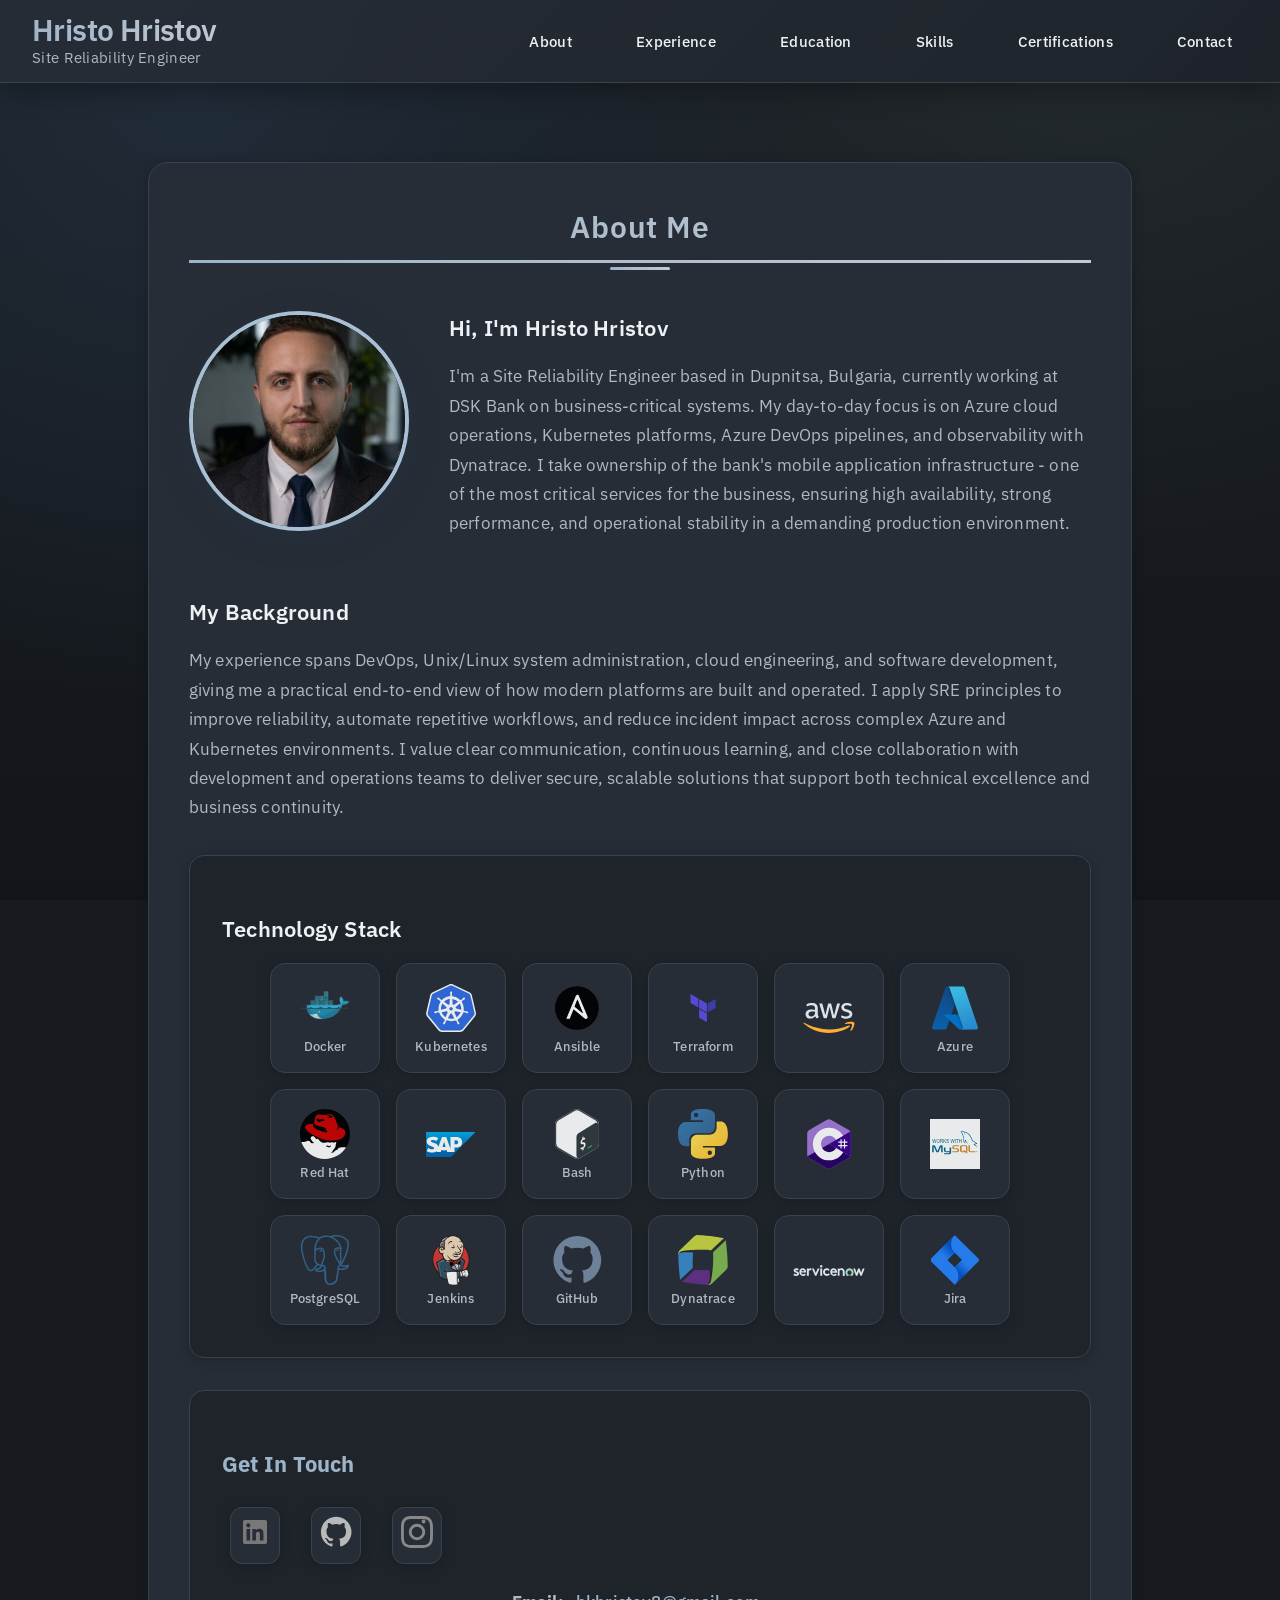
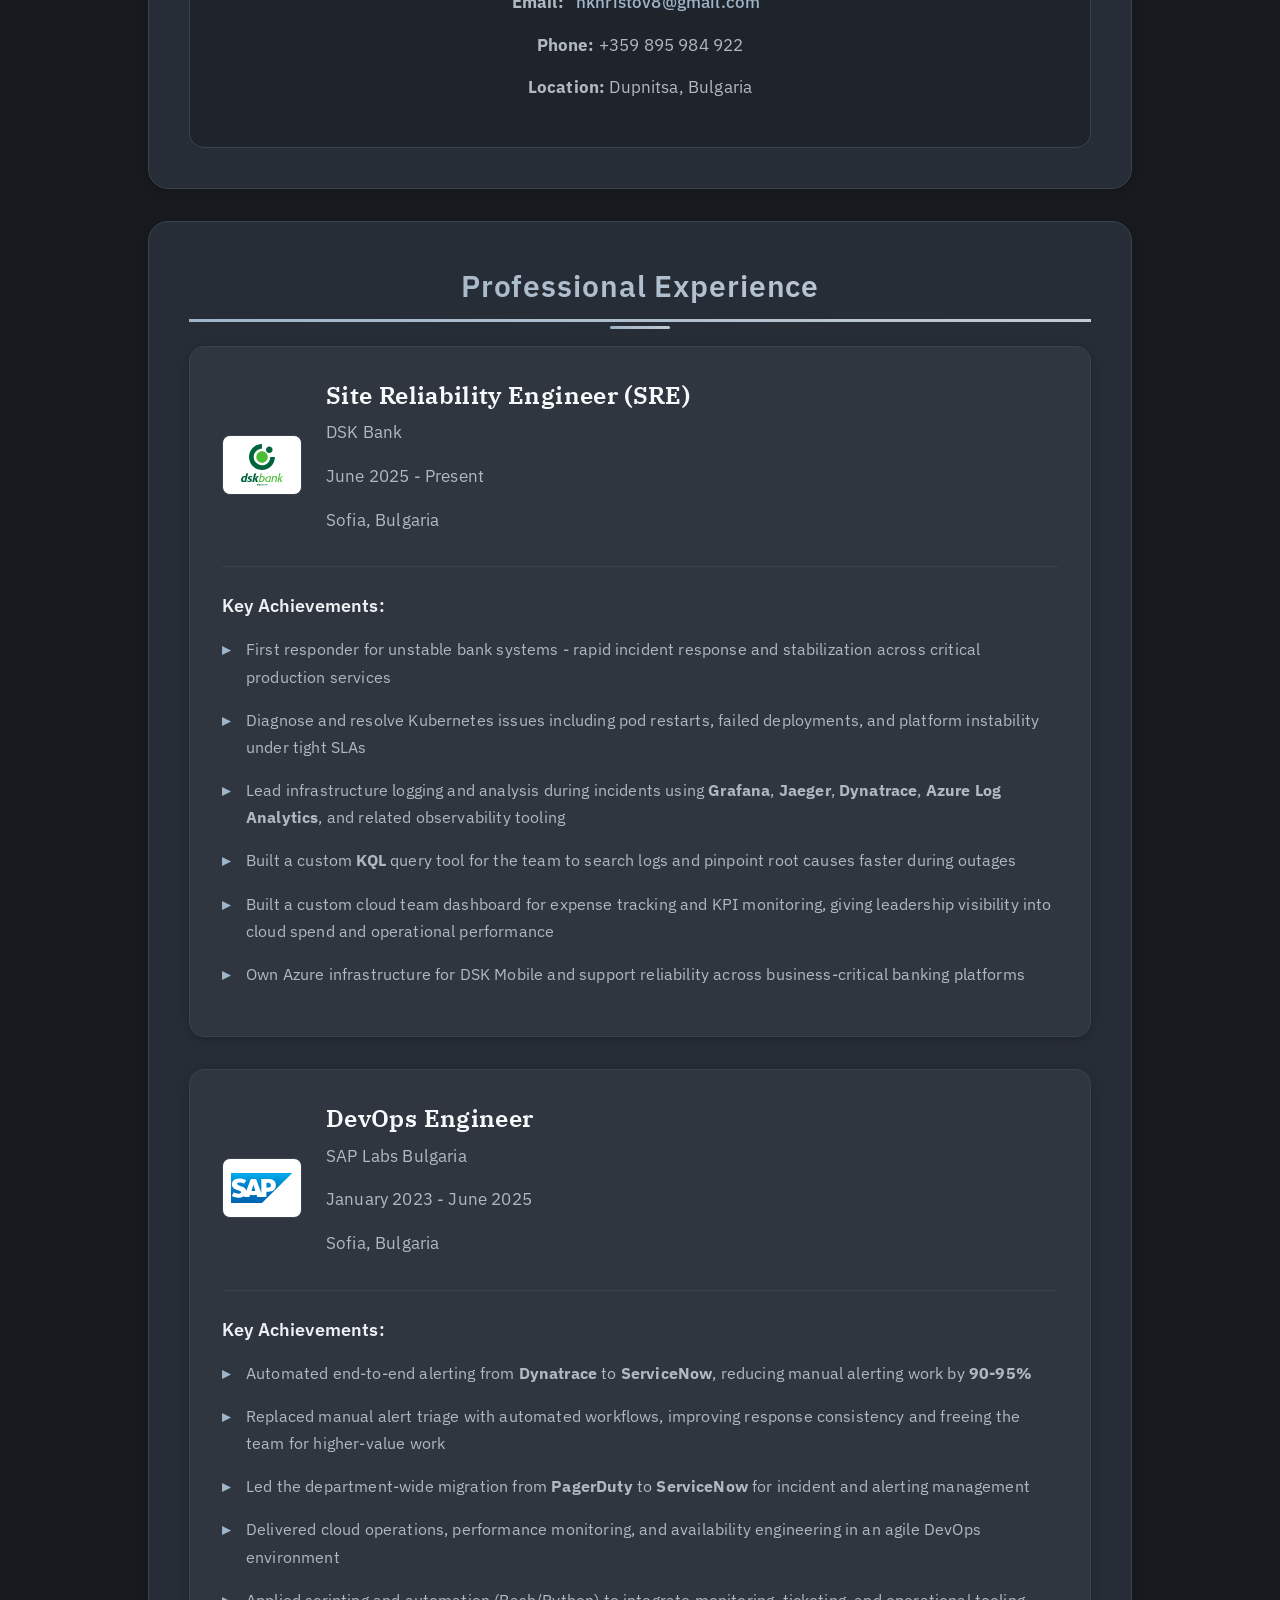
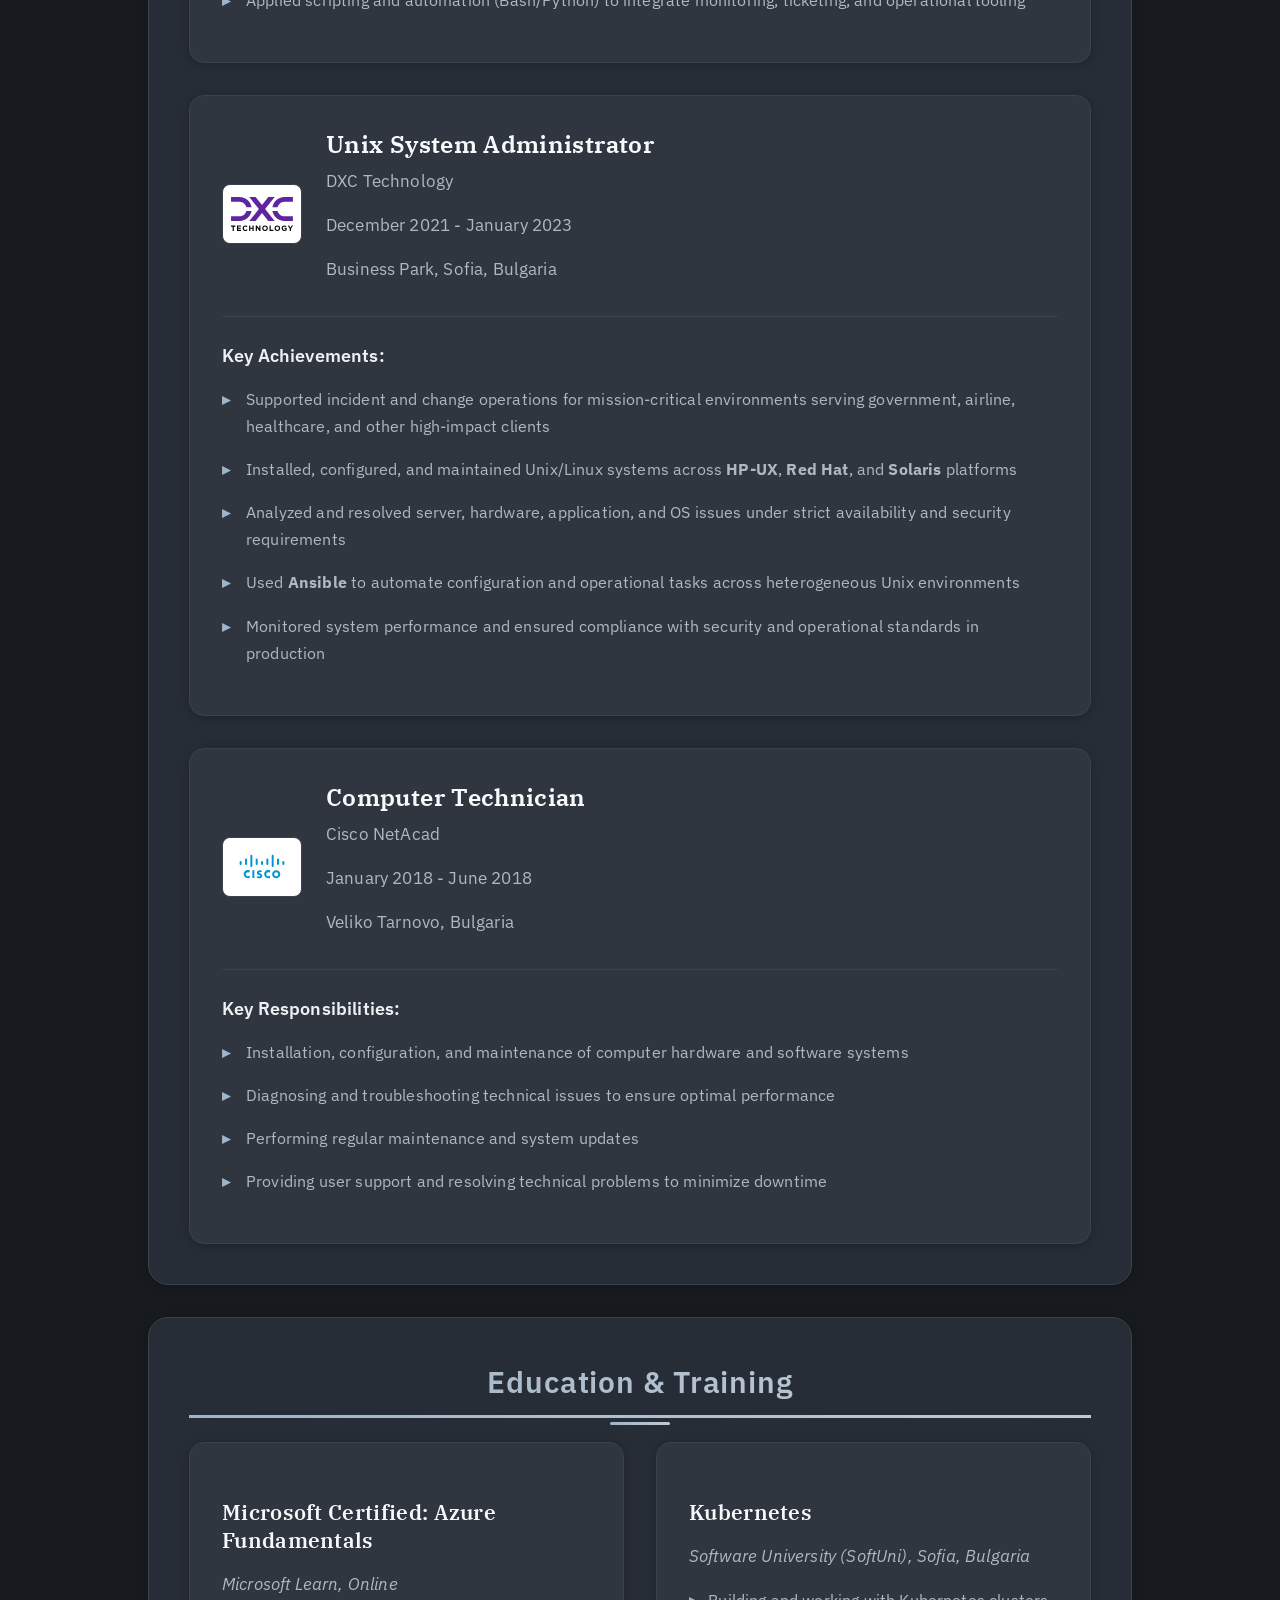
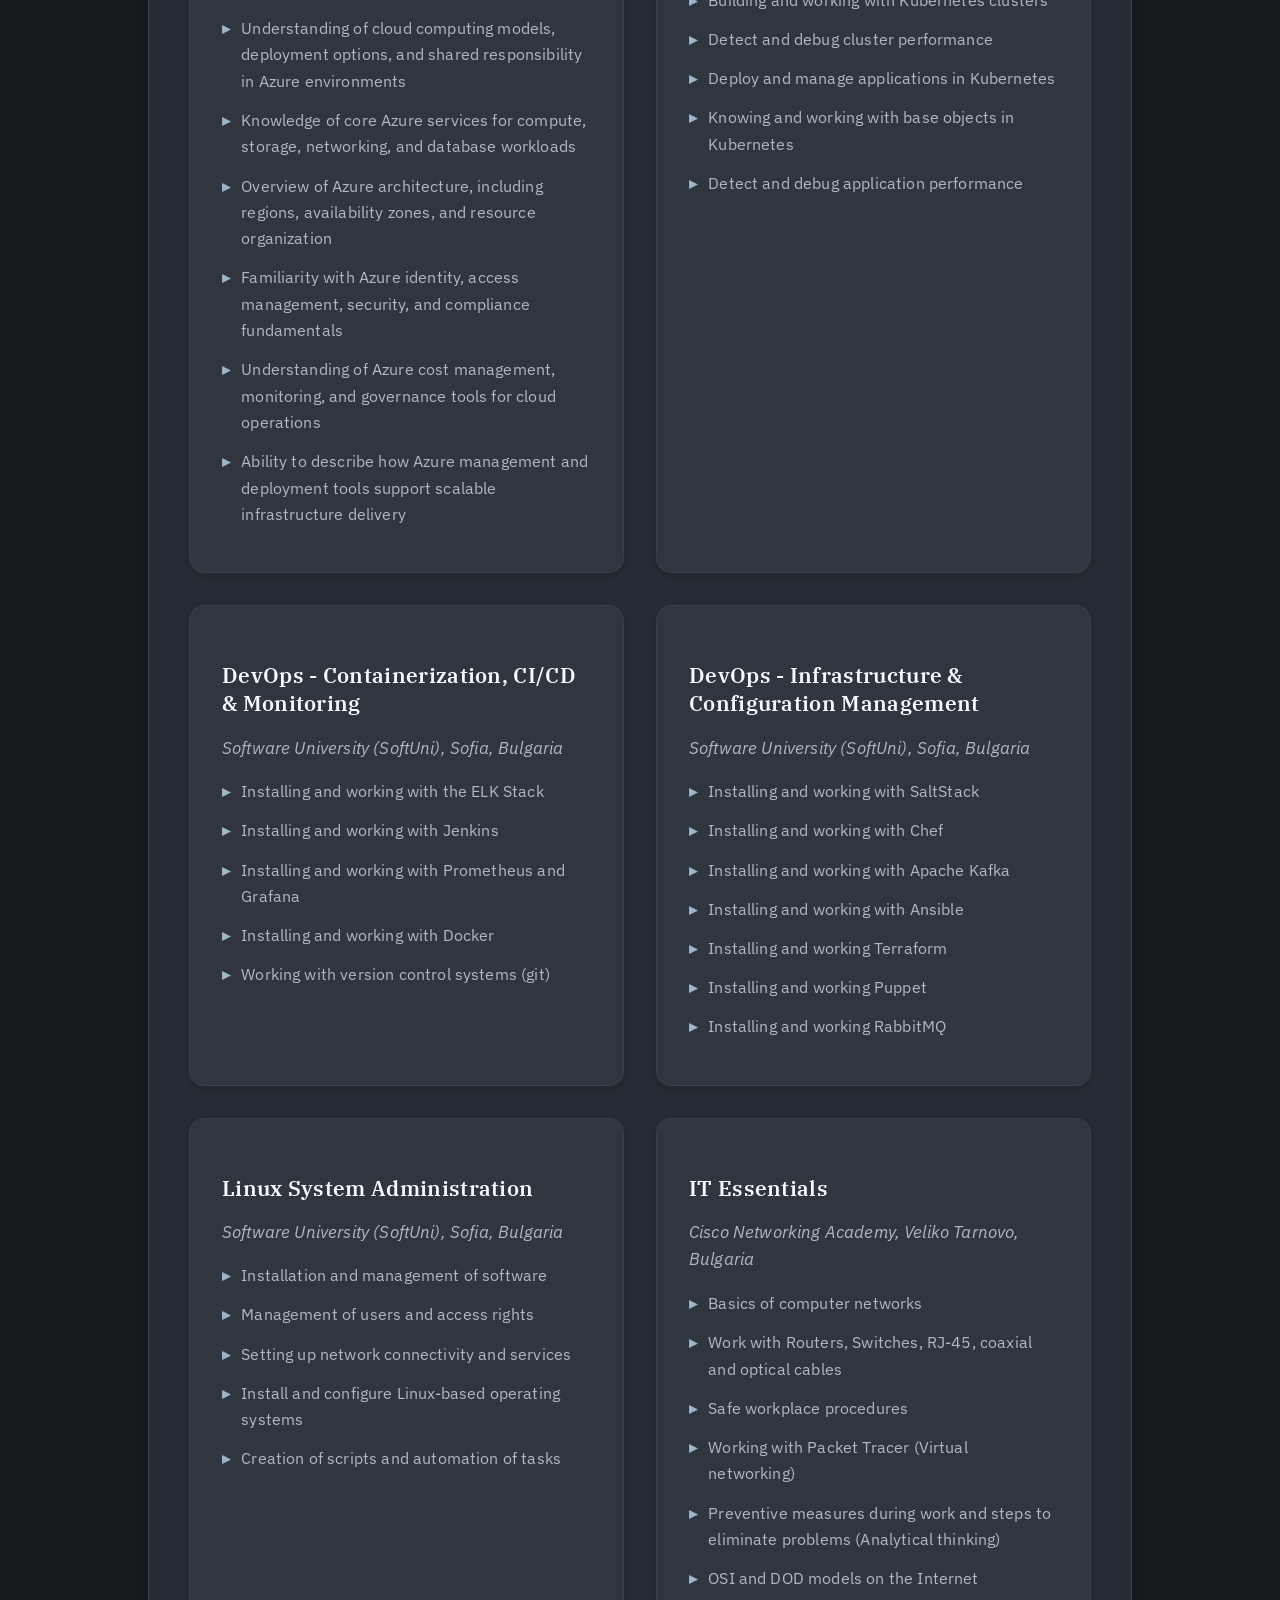
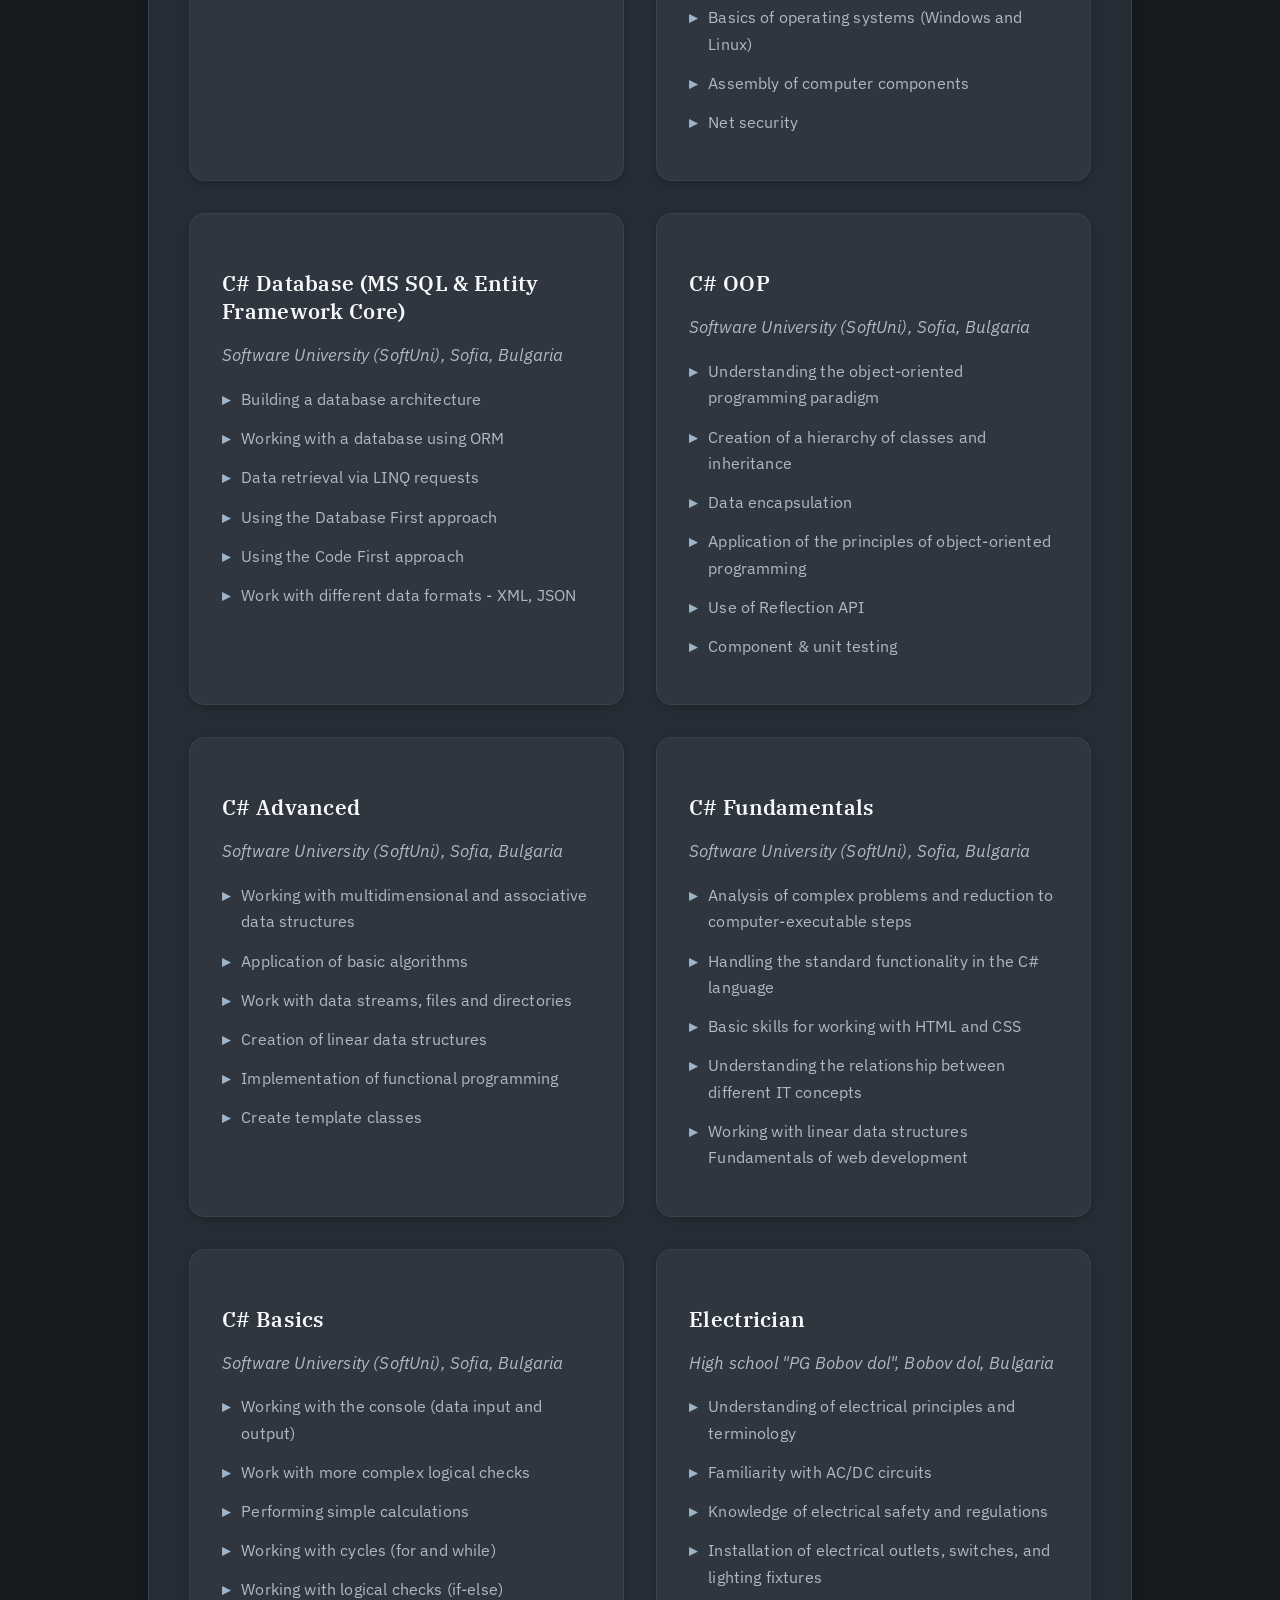
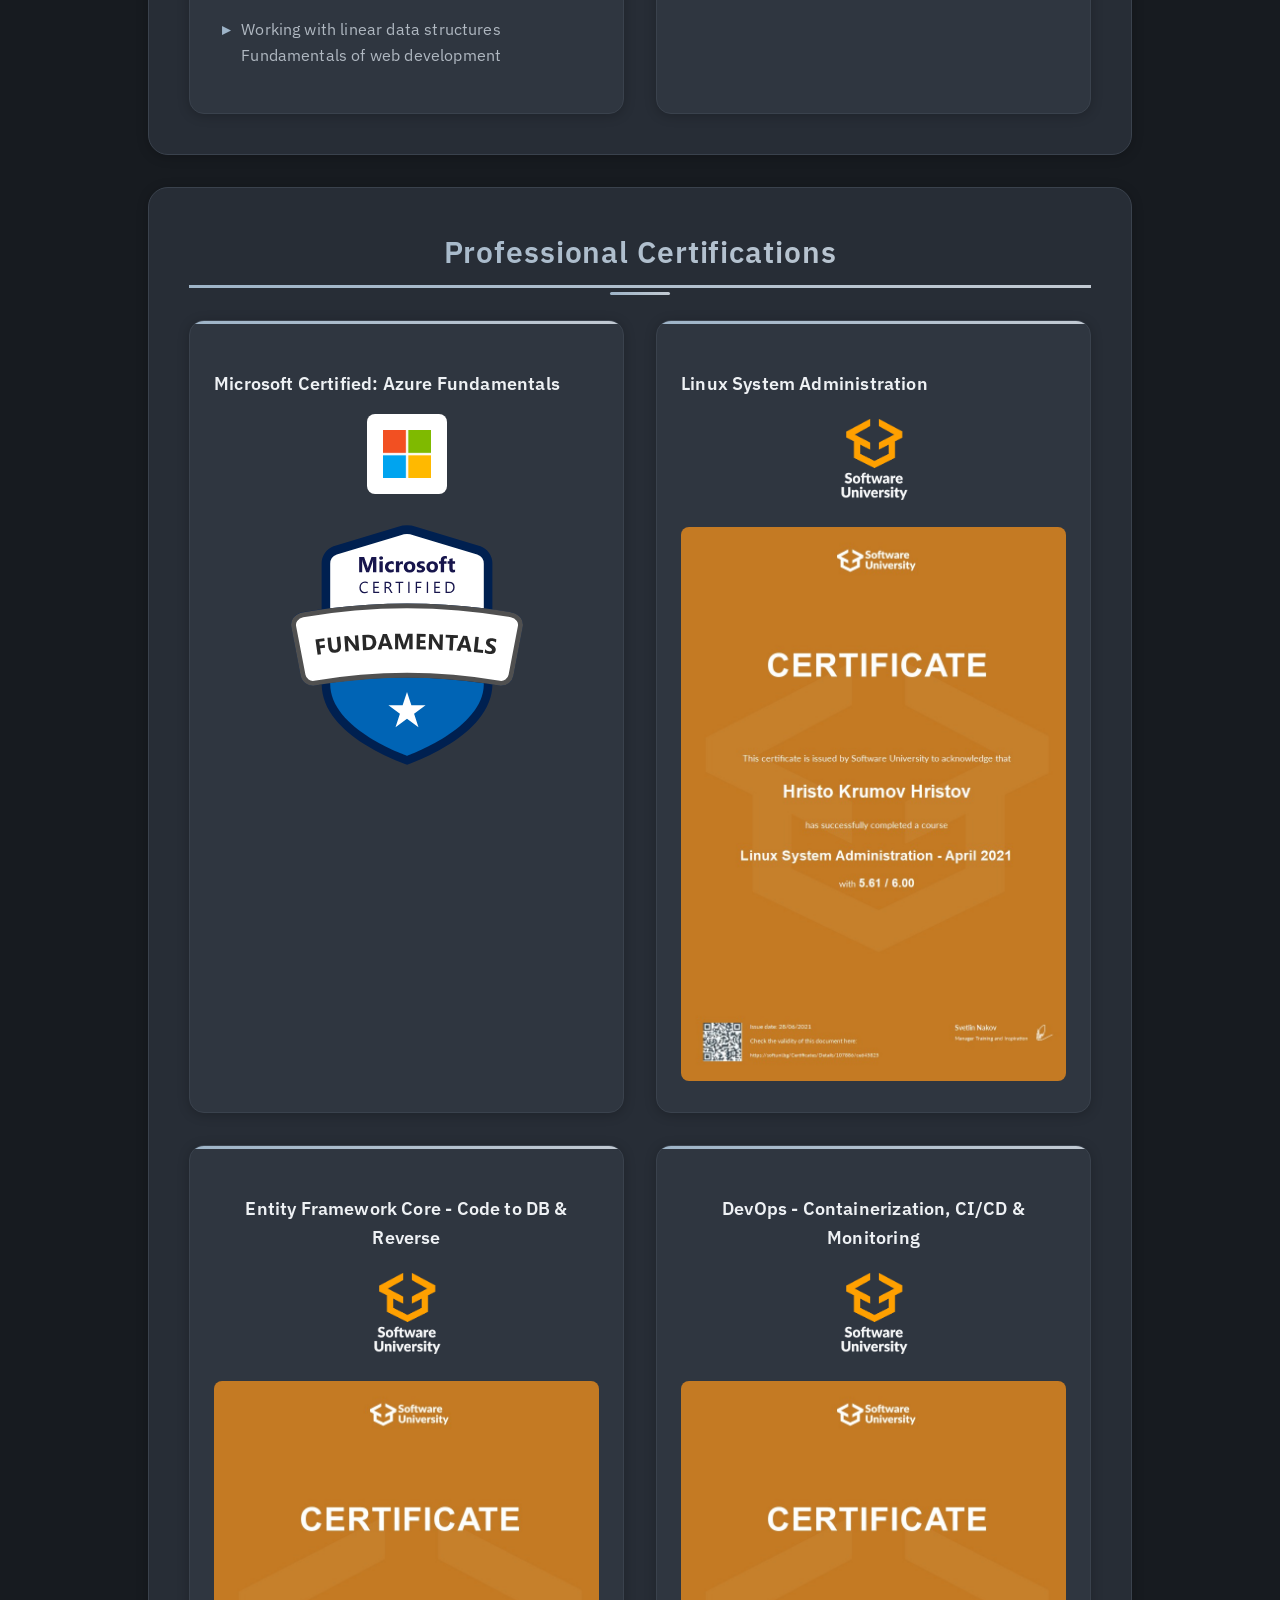
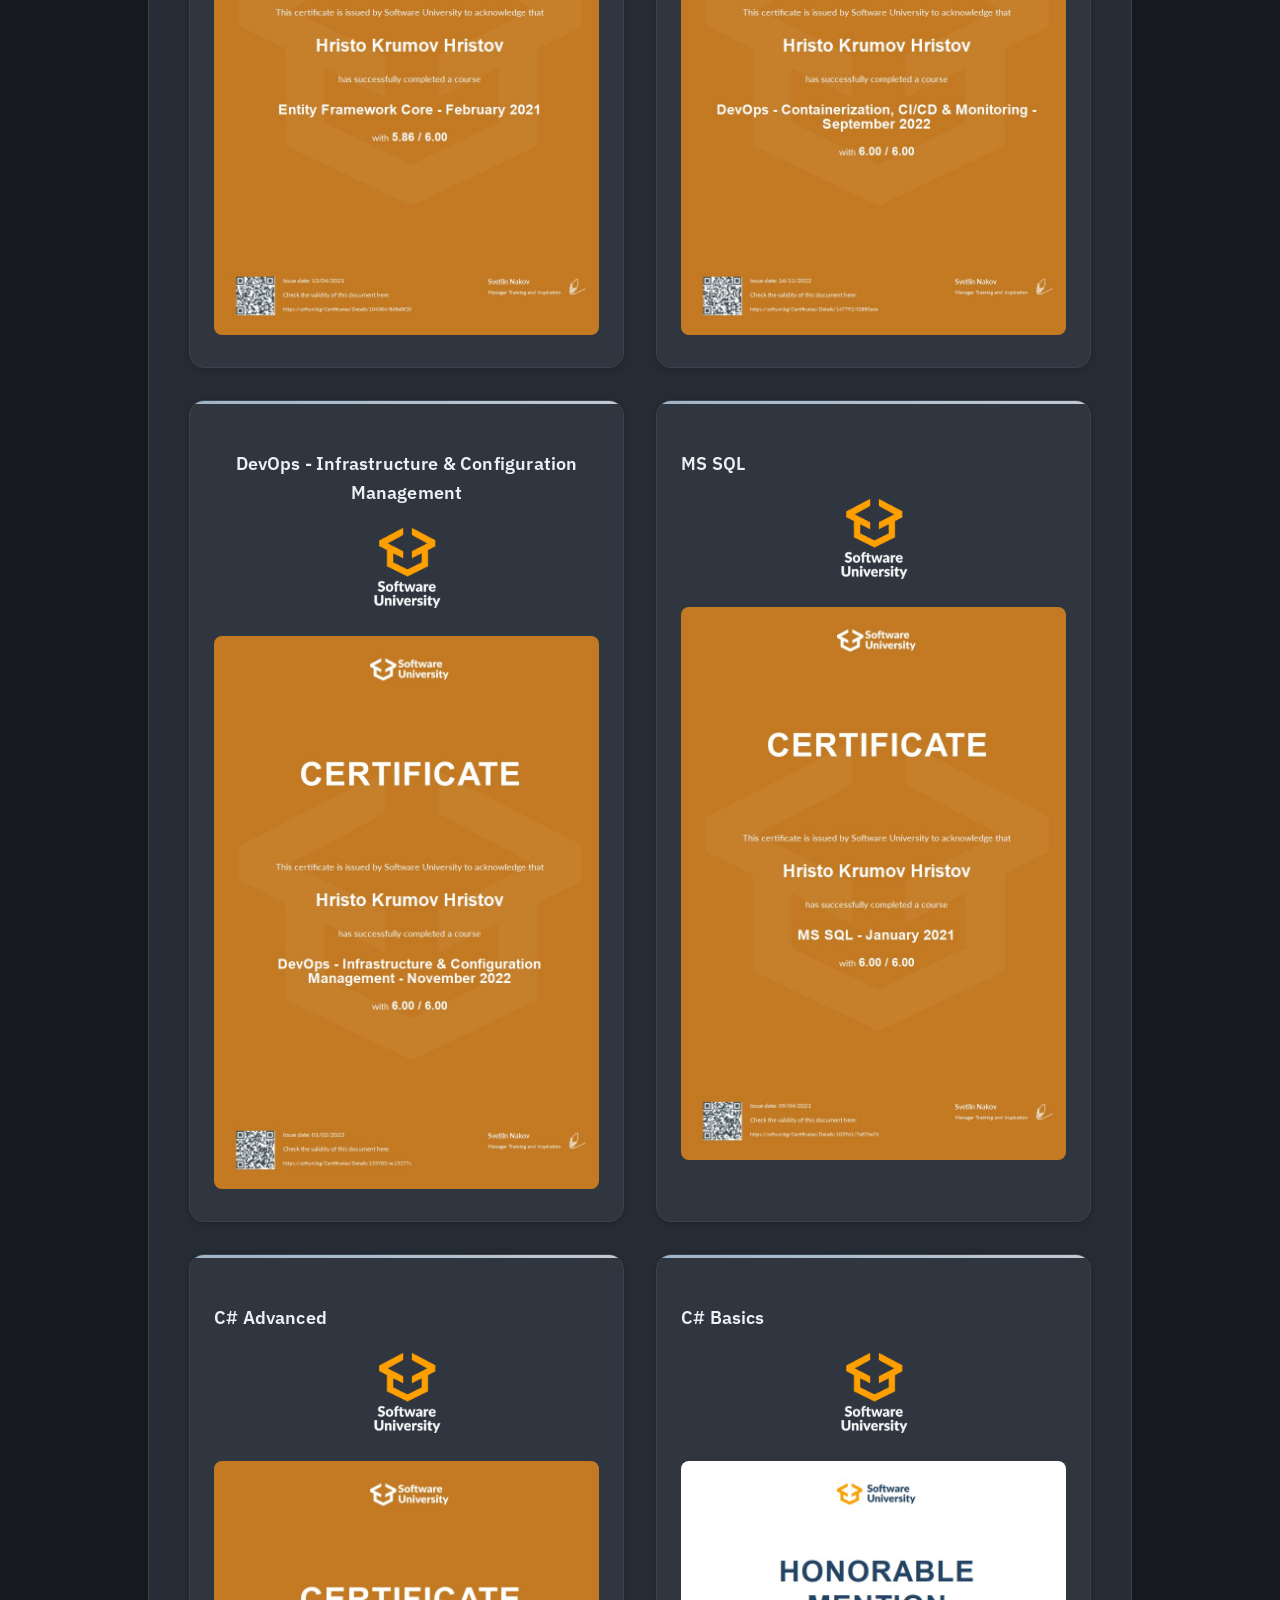
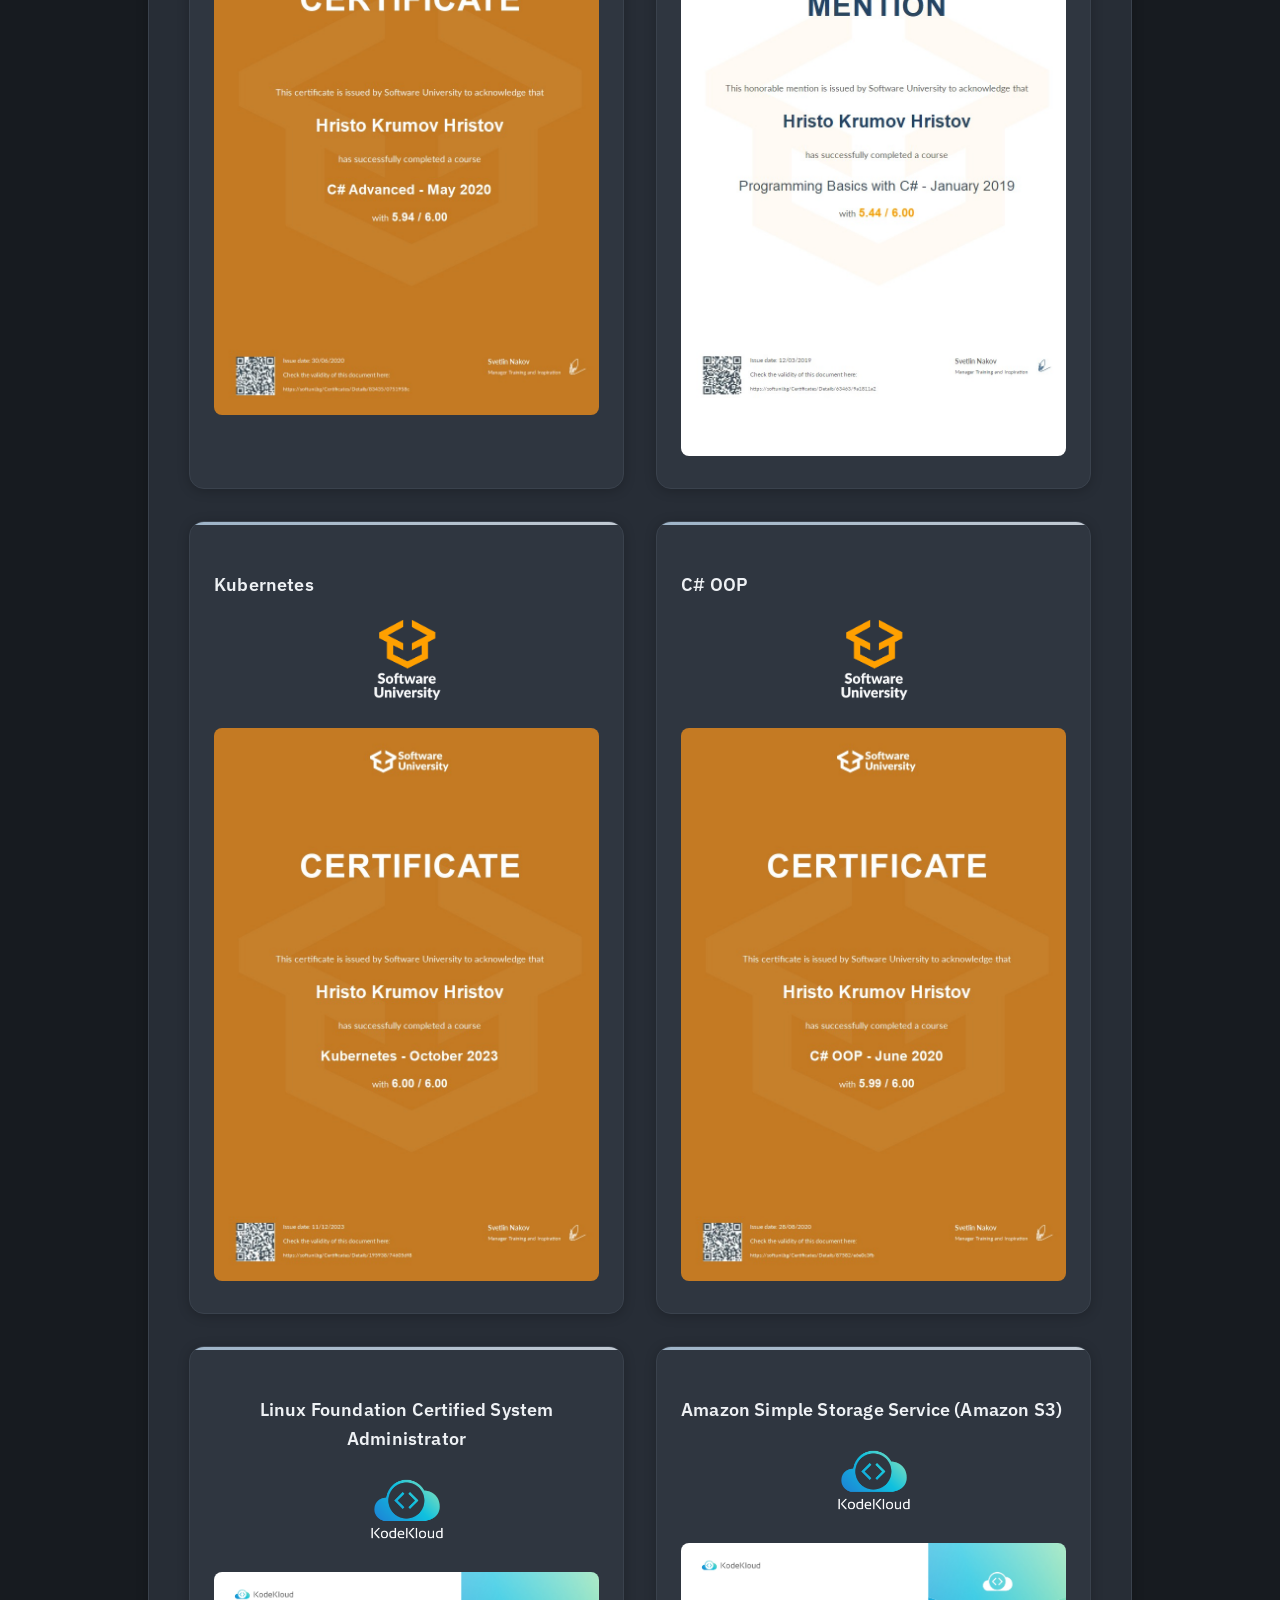
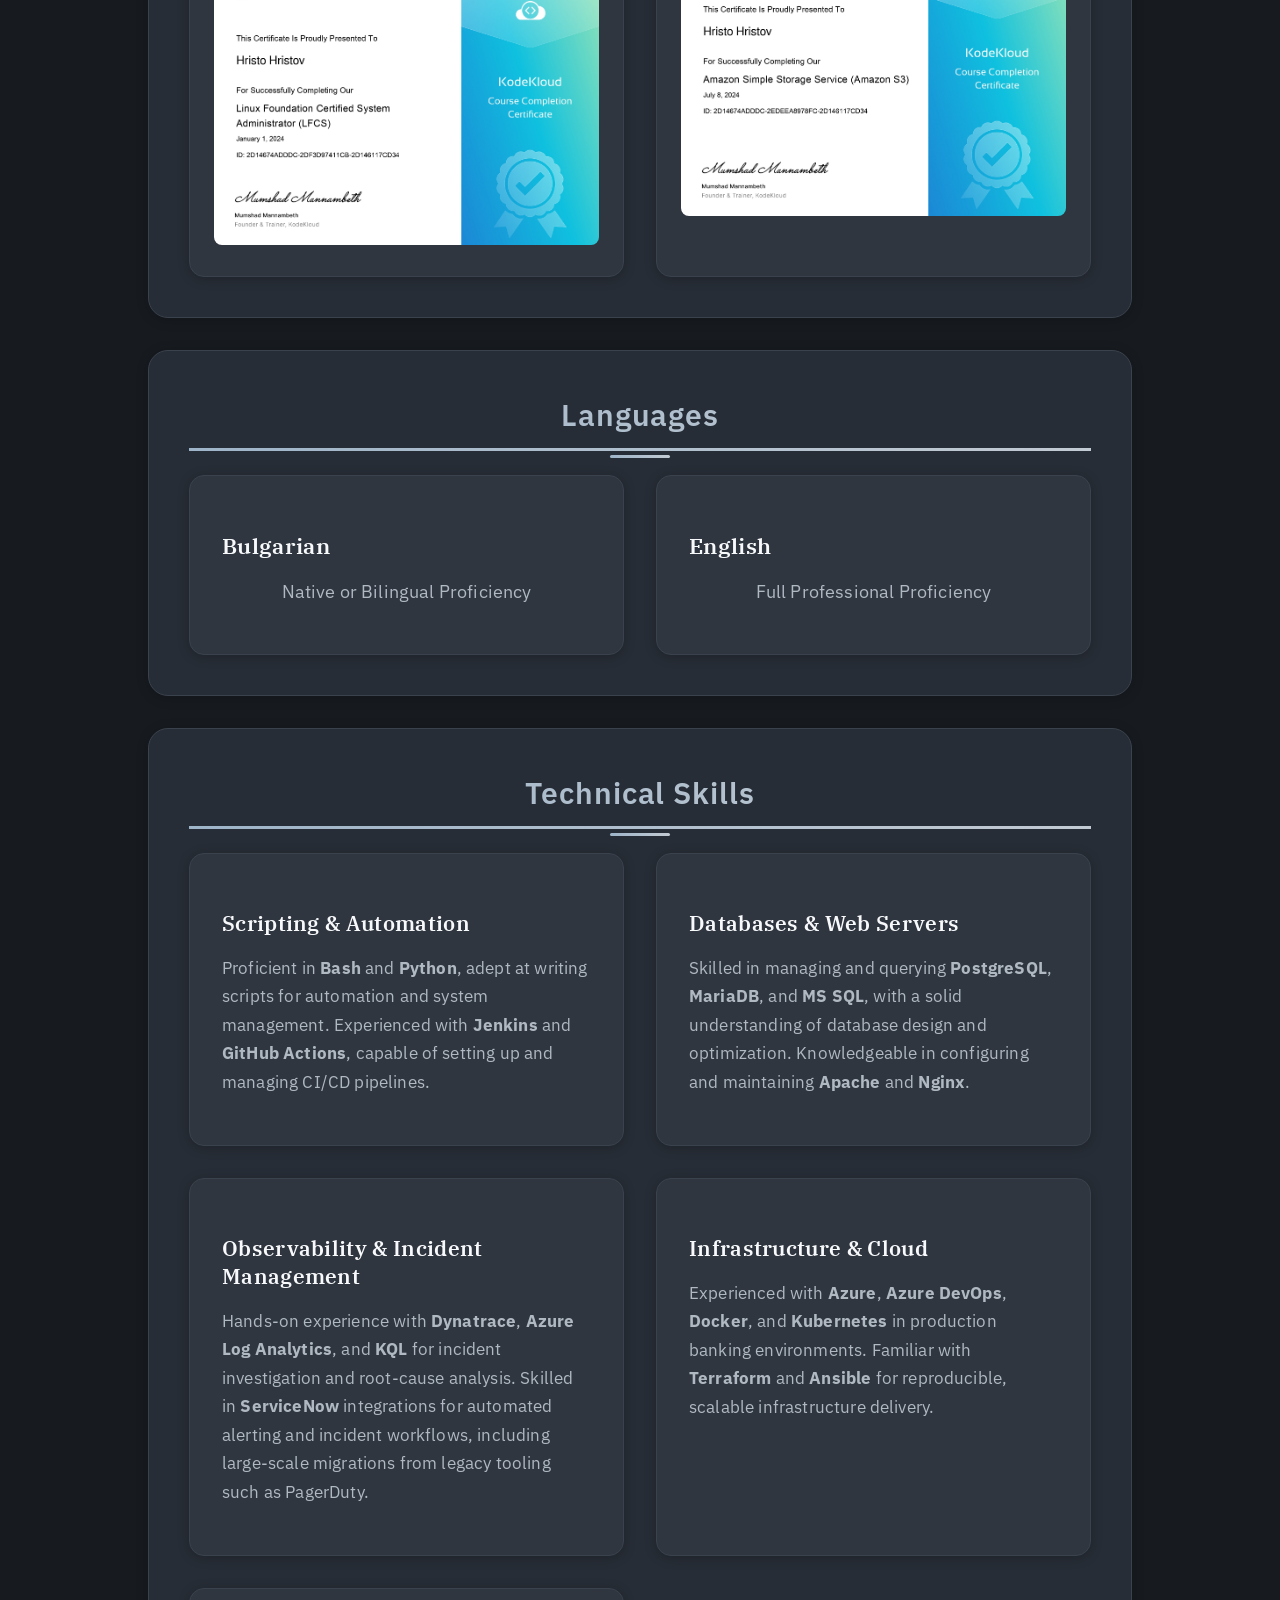
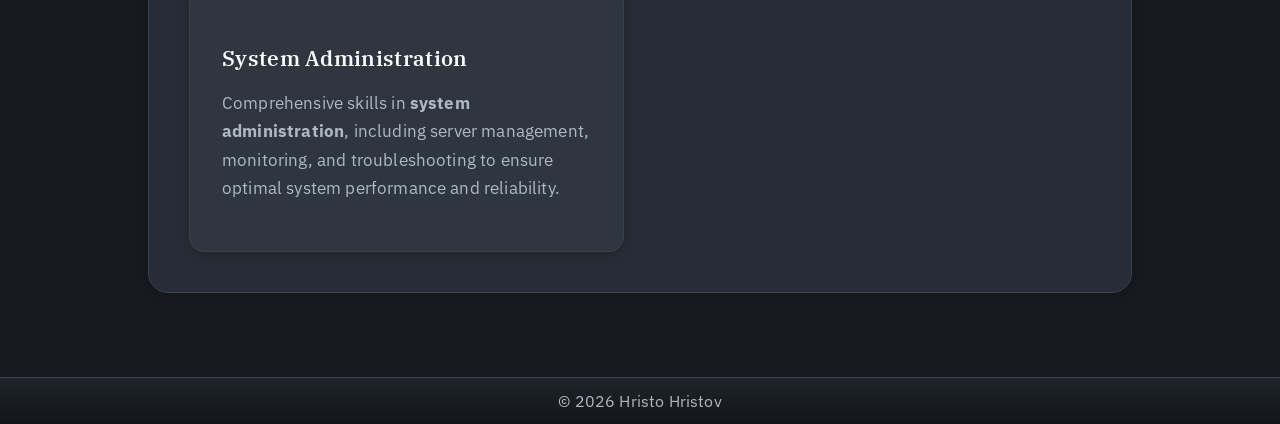
<file: index.html>
<!DOCTYPE html>
<html lang="en">

<head>
    <meta charset="UTF-8">
    <meta name="viewport" content="width=device-width, initial-scale=1.0, viewport-fit=cover">
    <meta name="description" content="Hristo Hristov - SRE, DevOps, and Unix Engineer. Experienced in cloud operations, automation, and system administration.">
    <meta name="keywords" content="DevOps, Unix Engineer, Cloud Operations, Automation, Kubernetes, Docker, Ansible, Terraform">
    <meta name="author" content="Hristo Hristov">
    
    <title>Hristo Hristov - Site Reliability Engineer</title>
    
    <!-- Preload critical resources -->
    <link rel="preconnect" href="https://fonts.googleapis.com">
    <link rel="preconnect" href="https://fonts.gstatic.com" crossorigin>
    <link rel="preload" href="styles.css" as="style">
    <link rel="preload" href="script.js" as="script">
    
    <!-- Stylesheets -->
    <link href="https://fonts.googleapis.com/css2?family=IBM+Plex+Sans:wght@400;500;600;700&family=IBM+Plex+Serif:wght@500;600&display=swap" rel="stylesheet">
    <link rel="stylesheet" href="styles.css">
    
    <!-- Favicon -->
    <link rel="icon" type="image/x-icon" href="contacts/personal_picture.jpg">
</head>

<body>
    <!-- Loading indicator -->
    <div id="loading" class="loading-overlay">
        <div class="loading-spinner"></div>
        <p>Loading Portfolio...</p>
    </div>

    <!-- Header Section -->
    <header>
        <div class="header-content">
            <!-- Profile Section -->
            <div class="profile-container">
                <div class="profile-text">
                    <h1>Hristo Hristov</h1>
                    <p>Site Reliability Engineer</p>
                </div>
                <button type="button" class="mobile-menu-toggle" id="mobile-menu-toggle" aria-label="Open navigation menu" aria-expanded="false" aria-controls="header-nav">
                    <span class="menu-bar"></span>
                    <span class="menu-bar"></span>
                    <span class="menu-bar"></span>
                </button>
            </div>
            
            <!-- Navigation Menu -->
            <nav class="header-nav" id="header-nav">
                <ul class="nav-menu">
                    <li><a href="#about" class="nav-link">About</a></li>
                    <li><a href="#experience" class="nav-link">Experience</a></li>
                    <li><a href="#education" class="nav-link">Education</a></li>
                    <li><a href="#skills" class="nav-link">Skills</a></li>
                    <li><a href="#certifications" class="nav-link">Certifications</a></li>
                    <li><a href="#contact" class="nav-link">Contact</a></li>
                </ul>
            </nav>
            
        </div>
    </header>

    <!-- Main Content -->
    <main class="container">
        <!-- About Me Section -->
        <section class="section" id="about">
            <h2>About Me</h2>
            <div class="about-intro">
                <div class="about-profile">
                    <div class="profile-photo">
                        <img src="contacts/personal_picture.jpg" alt="Hristo Hristov - Site Reliability Engineer" loading="eager">
                    </div>
                </div>
                <div class="about-intro-text">
                    <h3>Hi, I'm Hristo Hristov</h3>
                    <p>I'm a Site Reliability Engineer based in Dupnitsa, Bulgaria, currently working at DSK Bank on business-critical systems. My day-to-day focus is on Azure cloud operations, Kubernetes platforms, Azure DevOps pipelines, and observability with Dynatrace. I take ownership of the bank's mobile application infrastructure - one of the most critical services for the business, ensuring high availability, strong performance, and operational stability in a demanding production environment.</p>
                </div>
            </div>
            <div class="about-content">
                <h3>My Background</h3>
                <p>My experience spans DevOps, Unix/Linux system administration, cloud engineering, and software development, giving me a practical end-to-end view of how modern platforms are built and operated. I apply SRE principles to improve reliability, automate repetitive workflows, and reduce incident impact across complex Azure and Kubernetes environments. I value clear communication, continuous learning, and close collaboration with development and operations teams to deliver secure, scalable solutions that support both technical excellence and business continuity.</p>
                
                <!-- Technology Stack Logos -->
                <div class="tech-logos-container">
                    <h3>Technology Stack</h3>
                    <div class="tech-logos-grid" aria-label="Technology Stack">
                        <div class="tech-logo-item">
                            <img src="technologies/docker.svg" alt="Docker" class="tech-logo">
                            <span class="tech-label">Docker</span>
                        </div>
                        <div class="tech-logo-item">
                            <img src="technologies/kubernetes.svg" alt="Kubernetes" class="tech-logo">
                            <span class="tech-label">Kubernetes</span>
                        </div>
                        <div class="tech-logo-item">
                            <img src="technologies/ansible.svg" alt="Ansible" class="tech-logo">
                            <span class="tech-label">Ansible</span>
                        </div>
                        <div class="tech-logo-item">
                            <img src="technologies/terraform.svg" alt="Terraform" class="tech-logo">
                            <span class="tech-label">Terraform</span>
                        </div>
                        <div class="tech-logo-item">
                            <img src="technologies/aws.svg" alt="AWS" class="tech-logo tech-logo-wordmark">
                        </div>
                        <div class="tech-logo-item">
                            <img src="technologies/azure.svg" alt="Azure" class="tech-logo">
                            <span class="tech-label">Azure</span>
                        </div>
                        <div class="tech-logo-item">
                            <img src="technologies/red-hat.svg" alt="Red Hat" class="tech-logo">
                            <span class="tech-label">Red Hat</span>
                        </div>
                        <div class="tech-logo-item">
                            <img src="technologies/sap.svg" alt="SAP" class="tech-logo">
                        </div>
                        <div class="tech-logo-item">
                            <img src="technologies/bash.svg" alt="Bash" class="tech-logo">
                            <span class="tech-label">Bash</span>
                        </div>
                        <div class="tech-logo-item">
                            <img src="technologies/python.svg" alt="Python" class="tech-logo">
                            <span class="tech-label">Python</span>
                        </div>
                        <div class="tech-logo-item">
                            <img src="technologies/csharp.svg" alt="C#" class="tech-logo">
                        </div>
                        <div class="tech-logo-item">
                            <img src="technologies/mysql.svg" alt="MySQL" class="tech-logo">
                        </div>
                        <div class="tech-logo-item">
                            <img src="technologies/postgresql.svg" alt="PostgreSQL" class="tech-logo">
                            <span class="tech-label">PostgreSQL</span>
                        </div>
                        <div class="tech-logo-item">
                            <img src="technologies/jenkins.svg" alt="Jenkins" class="tech-logo">
                            <span class="tech-label">Jenkins</span>
                        </div>
                        <div class="tech-logo-item">
                            <img src="contacts/github.svg" alt="GitHub" class="tech-logo">
                            <span class="tech-label">GitHub</span>
                        </div>
                        <div class="tech-logo-item">
                            <img src="technologies/dynatrace.svg" alt="Dynatrace" class="tech-logo">
                            <span class="tech-label">Dynatrace</span>
                        </div>
                        <div class="tech-logo-item">
                            <img src="technologies/servicenow.svg" alt="ServiceNow" class="tech-logo tech-logo-wordmark">
                        </div>
                        <div class="tech-logo-item">
                            <img src="technologies/jira.svg" alt="Jira" class="tech-logo">
                            <span class="tech-label">Jira</span>
                        </div>
                    </div>
                </div>
                
                <!-- Contact Information -->
                <div class="contact-info" id="contact">
                    <h3><strong>Get In Touch</strong></h3>
                    <div class="social-links">
                        <a href="https://www.linkedin.com/in/nysgoth/" target="_blank" rel="noopener noreferrer" aria-label="LinkedIn Profile">
                            <img src="contacts/linkedin.svg" alt="LinkedIn" class="header-logo">
                        </a>
                        <a href="https://github.com/jbravoturtle" target="_blank" rel="noopener noreferrer" aria-label="GitHub Profile">
                            <img src="contacts/github.svg" alt="GitHub" class="header-logo">
                        </a>
                        <a href="https://www.instagram.com/nysgoth/" target="_blank" rel="noopener noreferrer" aria-label="Instagram Profile">
                            <img src="contacts/instagram.svg" alt="Instagram" class="header-logo">
                        </a>
                    </div>
                    
                    <div class="contact-details">
                        <p><strong>Email: </strong><a href="mailto:hkhristov8@gmail.com">hkhristov8@gmail.com</a></p>
                        <p><strong>Phone: </strong>+359 895 984 922</p>
                        <p><strong>Location: </strong>Dupnitsa, Bulgaria</p>
                    </div>
                </div>
            </div>
        </section>

        <!-- Experience Section -->
        <section class="section" id="experience">
            <h2>Professional Experience</h2>
            <div class="experience-timeline">
                <div class="experience-item">
                    <div class="experience-header">
                        <img src="companies/dsk-logo.svg" alt="DSK Bank Logo" class="company-logo">
                        <div class="experience-title">
                            <h3>Site Reliability Engineer (SRE)</h3>
                            <p class="company-name">DSK Bank</p>
                            <p class="duration">June 2025 - Present</p>
                            <p class="location">Sofia, Bulgaria</p>
                        </div>
                    </div>
                    <div class="responsibilities">
                        <h4>Key Achievements:</h4>
                        <ul>
                            <li>First responder for unstable bank systems - rapid incident response and stabilization across critical production services</li>
                            <li>Diagnose and resolve Kubernetes issues including pod restarts, failed deployments, and platform instability under tight SLAs</li>
                            <li>Lead infrastructure logging and analysis during incidents using <strong>Grafana</strong>, <strong>Jaeger</strong>, <strong>Dynatrace</strong>, <strong>Azure Log Analytics</strong>, and related observability tooling</li>
                            <li>Built a custom <strong>KQL</strong> query tool for the team to search logs and pinpoint root causes faster during outages</li>
                            <li>Built a custom cloud team dashboard for expense tracking and KPI monitoring, giving leadership visibility into cloud spend and operational performance</li>
                            <li>Own Azure infrastructure for DSK Mobile and support reliability across business-critical banking platforms</li>
                        </ul>
                    </div>
                </div>

                <div class="experience-item">
                    <div class="experience-header">
                        <img src="companies/sap.svg" alt="SAP Logo" class="company-logo">
                        <div class="experience-title">
                            <h3>DevOps Engineer</h3>
                            <p class="company-name">SAP Labs Bulgaria</p>
                            <p class="duration">January 2023 - June 2025</p>
                            <p class="location">Sofia, Bulgaria</p>
                        </div>
                    </div>
                    <div class="responsibilities">
                        <h4>Key Achievements:</h4>
                        <ul>
                            <li>Automated end-to-end alerting from <strong>Dynatrace</strong> to <strong>ServiceNow</strong>, reducing manual alerting work by <strong>90-95%</strong></li>
                            <li>Replaced manual alert triage with automated workflows, improving response consistency and freeing the team for higher-value work</li>
                            <li>Led the department-wide migration from <strong>PagerDuty</strong> to <strong>ServiceNow</strong> for incident and alerting management</li>
                            <li>Delivered cloud operations, performance monitoring, and availability engineering in an agile DevOps environment</li>
                            <li>Applied scripting and automation (Bash/Python) to integrate monitoring, ticketing, and operational tooling</li>
                        </ul>
                    </div>
                </div>

                <div class="experience-item">
                    <div class="experience-header">
                        <img src="companies/dxc-logo.svg" alt="DXC Technology Logo" class="company-logo">
                        <div class="experience-title">
                            <h3>Unix System Administrator</h3>
                            <p class="company-name">DXC Technology</p>
                            <p class="duration">December 2021 - January 2023</p>
                            <p class="location">Business Park, Sofia, Bulgaria</p>
                        </div>
                    </div>
                    <div class="responsibilities">
                        <h4>Key Achievements:</h4>
                        <ul>
                            <li>Supported incident and change operations for mission-critical environments serving government, airline, healthcare, and other high-impact clients</li>
                            <li>Installed, configured, and maintained Unix/Linux systems across <strong>HP-UX</strong>, <strong>Red Hat</strong>, and <strong>Solaris</strong> platforms</li>
                            <li>Analyzed and resolved server, hardware, application, and OS issues under strict availability and security requirements</li>
                            <li>Used <strong>Ansible</strong> to automate configuration and operational tasks across heterogeneous Unix environments</li>
                            <li>Monitored system performance and ensured compliance with security and operational standards in production</li>
                        </ul>
                    </div>
                </div>

                <div class="experience-item">
                    <div class="experience-header">
                        <img src="companies/cisco-logo.svg" alt="Cisco Logo" class="company-logo">
                        <div class="experience-title">
                            <h3>Computer Technician</h3>
                            <p class="company-name">Cisco NetAcad</p>
                            <p class="duration">January 2018 - June 2018</p>
                            <p class="location">Veliko Tarnovo, Bulgaria</p>
                        </div>
                    </div>
                    <div class="responsibilities">
                        <h4>Key Responsibilities:</h4>
                        <ul>
                            <li>Installation, configuration, and maintenance of computer hardware and software systems</li>
                            <li>Diagnosing and troubleshooting technical issues to ensure optimal performance</li>
                            <li>Performing regular maintenance and system updates</li>
                            <li>Providing user support and resolving technical problems to minimize downtime</li>
                        </ul>
                    </div>
                </div>
            </div>
        </section>

        <!-- Education Section -->
        <section class="section" id="education">
            <h2>Education & Training</h2>
            <div class="education-grid">
                <div class="education-item">
                    <h3>Microsoft Certified: Azure Fundamentals</h3>
                    <p class="institution">Microsoft Learn, Online</p>
                    <ul>
                        <li>Understanding of cloud computing models, deployment options, and shared responsibility in Azure environments</li>
                        <li>Knowledge of core Azure services for compute, storage, networking, and database workloads</li>
                        <li>Overview of Azure architecture, including regions, availability zones, and resource organization</li>
                        <li>Familiarity with Azure identity, access management, security, and compliance fundamentals</li>
                        <li>Understanding of Azure cost management, monitoring, and governance tools for cloud operations</li>
                        <li>Ability to describe how Azure management and deployment tools support scalable infrastructure delivery</li>
                    </ul>
                </div>

                <div class="education-item">
                    <h3>Kubernetes</h3>
                    <p class="institution">Software University (SoftUni), Sofia, Bulgaria</p>
                    <ul>
                        <li>Building and working with Kubernetes clusters</li>
                        <li>Detect and debug cluster performance</li>
                        <li>Deploy and manage applications in Kubernetes</li>
                        <li>Knowing and working with base objects in Kubernetes</li>
                        <li>Detect and debug application performance</li>
                    </ul>
                </div>

                <div class="education-item">
                    <h3>DevOps - Containerization, CI/CD & Monitoring</h3>
                    <p class="institution">Software University (SoftUni), Sofia, Bulgaria</p>
                    <ul>
                        <li>Installing and working with the ELK Stack</li>
                        <li>Installing and working with Jenkins</li>
                        <li>Installing and working with Prometheus and Grafana</li>
                        <li>Installing and working with Docker</li>
                        <li>Working with version control systems (git)</li>
                    </ul>
                </div>

                <div class="education-item">
                    <h3>DevOps - Infrastructure & Configuration Management</h3>
                    <p class="institution">Software University (SoftUni), Sofia, Bulgaria</p>
                    <ul>
                        <li>Installing and working with SaltStack</li>
                        <li>Installing and working with Chef</li>
                        <li>Installing and working with Apache Kafka</li>
                        <li>Installing and working with Ansible</li>
                        <li>Installing and working Terraform</li>
                        <li>Installing and working Puppet</li>
                        <li>Installing and working RabbitMQ</li>
                    </ul>
                </div>

                <div class="education-item">
                    <h3>Linux System Administration</h3>
                    <p class="institution">Software University (SoftUni), Sofia, Bulgaria</p>
                    <ul>
                        <li>Installation and management of software</li>
                        <li>Management of users and access rights</li>
                        <li>Setting up network connectivity and services</li>
                        <li>Install and configure Linux-based operating systems</li>
                        <li>Creation of scripts and automation of tasks</li>
                    </ul>
                </div>

                <div class="education-item">
                    <h3>IT Essentials</h3>
                    <p class="institution">Cisco Networking Academy, Veliko Tarnovo, Bulgaria</p>
                    <ul>
                        <li>Basics of computer networks</li>
                        <li>Work with Routers, Switches, RJ-45, coaxial and optical cables</li>
                        <li>Safe workplace procedures</li>
                        <li>Working with Packet Tracer (Virtual networking)</li>
                        <li>Preventive measures during work and steps to eliminate problems (Analytical thinking)</li>
                        <li>OSI and DOD models on the Internet</li>
                        <li>Basics of operating systems (Windows and Linux)</li>
                        <li>Assembly of computer components</li>
                        <li>Net security</li>
                    </ul>
                </div>

                <div class="education-item">
                    <h3>C# Database (MS SQL & Entity Framework Core)</h3>
                    <p class="institution">Software University (SoftUni), Sofia, Bulgaria</p>
                    <ul>
                        <li>Building a database architecture</li>
                        <li>Working with a database using ORM</li>
                        <li>Data retrieval via LINQ requests</li>
                        <li>Using the Database First approach</li>
                        <li>Using the Code First approach</li>
                        <li>Work with different data formats - XML, JSON</li>
                    </ul>
                </div>

                <div class="education-item">
                    <h3>C# OOP</h3>
                    <p class="institution">Software University (SoftUni), Sofia, Bulgaria</p>
                    <ul>
                        <li>Understanding the object-oriented programming paradigm</li>
                        <li>Creation of a hierarchy of classes and inheritance</li>
                        <li>Data encapsulation</li>
                        <li>Application of the principles of object-oriented programming</li>
                        <li>Use of Reflection API</li>
                        <li>Component & unit testing</li>
                    </ul>
                </div>

                <div class="education-item">
                    <h3>C# Advanced</h3>
                    <p class="institution">Software University (SoftUni), Sofia, Bulgaria</p>
                    <ul>
                        <li>Working with multidimensional and associative data structures</li>
                        <li>Application of basic algorithms</li>
                        <li>Work with data streams, files and directories</li>
                        <li>Creation of linear data structures</li>
                        <li>Implementation of functional programming</li>
                        <li>Create template classes</li>
                    </ul>
                </div>

                <div class="education-item">
                    <h3>C# Fundamentals</h3>
                    <p class="institution">Software University (SoftUni), Sofia, Bulgaria</p>
                    <ul>
                        <li>Analysis of complex problems and reduction to computer-executable steps</li>
                        <li>Handling the standard functionality in the C# language</li>
                        <li>Basic skills for working with HTML and CSS</li>
                        <li>Understanding the relationship between different IT concepts</li>
                        <li>Working with linear data structures Fundamentals of web development</li>
                    </ul>
                </div>

                <div class="education-item">
                    <h3>C# Basics</h3>
                    <p class="institution">Software University (SoftUni), Sofia, Bulgaria</p>
                    <ul>
                        <li>Working with the console (data input and output)</li>
                        <li>Work with more complex logical checks</li>
                        <li>Performing simple calculations</li>
                        <li>Working with cycles (for and while)</li>
                        <li>Working with logical checks (if-else)</li>
                        <li>Working with linear data structures Fundamentals of web development</li>
                    </ul>
                </div>

                <div class="education-item">
                    <h3>Electrician</h3>
                    <p class="institution">High school "PG Bobov dol", Bobov dol, Bulgaria</p>
                    <ul>
                        <li>Understanding of electrical principles and terminology</li>
                        <li>Familiarity with AC/DC circuits</li>
                        <li>Knowledge of electrical safety and regulations</li>
                        <li>Installation of electrical outlets, switches, and lighting fixtures</li>
                    </ul>
                </div>
            </div>
        </section>

        <!-- Certifications Section -->
        <section class="section" id="certifications">
            <h2>Professional Certifications</h2>
            <div class="certificates">
                <div class="certificate">
                    <h3>Microsoft Certified: Azure Fundamentals</h3>
                    <a href="https://learn.microsoft.com/en-gb/users/hristohristov-4986/credentials/36538c02e6450157" target="_blank" rel="noopener noreferrer">
                        <img src="certifications/microsoft-logo.png" alt="Microsoft" class="issuer-logo">
                        <img src="certifications/azure-fundamentals-badge.svg" alt="Microsoft Certified: Azure Fundamentals Badge" class="certificate-image certificate-badge">
                    </a>
                </div>

                <div class="certificate">
                    <h3>Linux System Administration</h3>
                    <a href="https://softuni.bg/certificates/details/107886/ce645825" target="_blank" rel="noopener noreferrer">
                        <img src="certifications/softuni-logo.png" alt="SoftUni" class="issuer-logo">
                        <img src="certifications/linux-certificate.jpg" alt="Linux System Administration Certificate" class="certificate-image">
                    </a>
                </div>

                <div class="certificate">
                    <h3>Entity Framework Core - Code to DB & Reverse</h3>
                    <a href="https://softuni.bg/certificates/details/104384/868e0f20" target="_blank" rel="noopener noreferrer">
                        <img src="certifications/softuni-logo.png" alt="SoftUni" class="issuer-logo">
                        <img src="certifications/entity-framework-core.jpg" alt="Entity Framework Core Certificate" class="certificate-image">
                    </a>
                </div>

                <div class="certificate">
                    <h3>DevOps - Containerization, CI/CD & Monitoring</h3>
                    <a href="https://softuni.bg/certificates/details/147792/f2880ada" target="_blank" rel="noopener noreferrer">
                        <img src="certifications/softuni-logo.png" alt="SoftUni" class="issuer-logo">
                        <img src="certifications/devops-containerization-cicd-monitoring.jpg" alt="DevOps - Containerization, CI/CD & Monitoring Certificate" class="certificate-image">
                    </a>
                </div>

                <div class="certificate">
                    <h3>DevOps - Infrastructure & Configuration Management</h3>
                    <a href="https://softuni.bg/certificates/details/153785/ac15277c" target="_blank" rel="noopener noreferrer">
                        <img src="certifications/softuni-logo.png" alt="SoftUni" class="issuer-logo">
                        <img src="certifications/devops-infrastructure-configuration-management.jpg" alt="DevOps - Infrastructure & Configuration Management Certificate" class="certificate-image">
                    </a>
                </div>

                <div class="certificate">
                    <h3>MS SQL</h3>
                    <a href="https://softuni.bg/certificates/details/103961/7e876e7d" target="_blank" rel="noopener noreferrer">
                        <img src="certifications/softuni-logo.png" alt="SoftUni" class="issuer-logo">
                        <img src="certifications/ms-sql.jpg" alt="MS SQL Certificate" class="certificate-image">
                    </a>
                </div>

                <div class="certificate">
                    <h3>C# Advanced</h3>
                    <a href="https://softuni.bg/certificates/details/83435/0751958c" target="_blank" rel="noopener noreferrer">
                        <img src="certifications/softuni-logo.png" alt="SoftUni" class="issuer-logo">
                        <img src="certifications/csharp-advanced.jpg" alt="C# Advanced Certificate" class="certificate-image">
                    </a>
                </div>

                <div class="certificate">
                    <h3>C# Basics</h3>
                    <a href="https://softuni.bg/certificates/details/63463/9a1811a2" target="_blank" rel="noopener noreferrer">
                        <img src="certifications/softuni-logo.png" alt="SoftUni" class="issuer-logo">
                        <img src="certifications/csharp-basics.jpg" alt="C# Basics Certificate" class="certificate-image">
                    </a>
                </div>

                <div class="certificate">
                    <h3>Kubernetes</h3>
                    <a href="https://softuni.bg/certificates/details/195938/74605df8" target="_blank" rel="noopener noreferrer">
                        <img src="certifications/softuni-logo.png" alt="SoftUni" class="issuer-logo">
                        <img src="certifications/kubernetes.jpg" alt="Kubernetes Certificate" class="certificate-image">
                    </a>
                </div>

                <div class="certificate">
                    <h3>C# OOP</h3>
                    <a href="https://softuni.bg/certificates/details/87582/e6e0c3fb" target="_blank" rel="noopener noreferrer">
                        <img src="certifications/softuni-logo.png" alt="SoftUni" class="issuer-logo">
                        <img src="certifications/csharp-oop-certificate.jpg" alt="C# OOP Certificate" class="certificate-image">
                    </a>
                </div>

                <div class="certificate">
                    <h3>Linux Foundation Certified System Administrator</h3>
                    <a href="https://legacy.kodekloud.com/certificate-verification/2D14674ADDDC-2DF3D97411CB-2D146117CD34/" target="_blank" rel="noopener noreferrer">
                        <img src="certifications/kodekloud.png" alt="Kodekloud" class="issuer-logo">
                        <img src="certifications/LFCS.jpg" alt="Linux Foundation Certified System Administrator Certificate" class="certificate-image">
                    </a>
                </div>

                <div class="certificate">
                    <h3>Amazon Simple Storage Service (Amazon S3)</h3>
                    <a href="https://legacy.kodekloud.com/certificate-verification/2D14674ADDDC-2EDEEA8978FC-2D146117CD34/" target="_blank" rel="noopener noreferrer">
                        <img src="certifications/kodekloud.png" alt="Kodekloud" class="issuer-logo">
                        <img src="certifications/s3.jpg" alt="Amazon Simple Storage Service (Amazon S3)" class="certificate-image">
                    </a>
                </div>
            </div>
        </section>

        <!-- Languages Section -->
        <section class="section" id="languages">
            <h2>Languages</h2>
            <div class="languages-grid">
                <div class="language-item">
                    <h3>Bulgarian</h3>
                    <p>Native or Bilingual Proficiency</p>
                </div>
                <div class="language-item">
                    <h3>English</h3>
                    <p>Full Professional Proficiency</p>
                </div>
            </div>
        </section>

        <!-- Skills Section -->
        <section class="section" id="skills">
            <h2>Technical Skills</h2>
            <div class="skills-grid">
                <div class="skill-category">
                    <h3>Scripting & Automation</h3>
                    <p>Proficient in <strong>Bash</strong> and <strong>Python</strong>, adept at writing scripts for automation and system management. Experienced with <strong>Jenkins</strong> and <strong>GitHub Actions</strong>, capable of setting up and managing CI/CD pipelines.</p>
                </div>

                <div class="skill-category">
                    <h3>Databases & Web Servers</h3>
                    <p>Skilled in managing and querying <strong>PostgreSQL</strong>, <strong>MariaDB</strong>, and <strong>MS SQL</strong>, with a solid understanding of database design and optimization. Knowledgeable in configuring and maintaining <strong>Apache</strong> and <strong>Nginx</strong>.</p>
                </div>

                <div class="skill-category">
                    <h3>Observability & Incident Management</h3>
                    <p>Hands-on experience with <strong>Dynatrace</strong>, <strong>Azure Log Analytics</strong>, and <strong>KQL</strong> for incident investigation and root-cause analysis. Skilled in <strong>ServiceNow</strong> integrations for automated alerting and incident workflows, including large-scale migrations from legacy tooling such as PagerDuty.</p>
                </div>

                <div class="skill-category">
                    <h3>Infrastructure & Cloud</h3>
                    <p>Experienced with <strong>Azure</strong>, <strong>Azure DevOps</strong>, <strong>Docker</strong>, and <strong>Kubernetes</strong> in production banking environments. Familiar with <strong>Terraform</strong> and <strong>Ansible</strong> for reproducible, scalable infrastructure delivery.</p>
                </div>

                <div class="skill-category">
                    <h3>System Administration</h3>
                    <p>Comprehensive skills in <strong>system administration</strong>, including server management, monitoring, and troubleshooting to ensure optimal system performance and reliability.</p>
                </div>
            </div>
        </section>
    </main>

    <!-- Footer -->
    <footer>
        <p>&copy; 2026 Hristo Hristov</p>
    </footer>

    <!-- Scripts -->
    <script src="script.js"></script>
</body>

</html>
</file>
<file: styles.css>
:root {
    /* Portrait-inspired dark palette: navy, charcoal, office grey, muted sage */
    --primary-color: #9eb4c8;
    --secondary-color: #c2cad3;
    --accent-color: #8a9692;
    --bg-primary: #171b20;
    --bg-secondary: #1f242b;
    --bg-card: #272d36;
    --text-primary: #eef1f4;
    --text-secondary: #b0b8c1;
    --border-color: #3a424d;
    --shadow-light: 0 2px 12px rgba(0, 0, 0, 0.22);
    --shadow-medium: 0 8px 28px rgba(0, 0, 0, 0.32);
    --accent-light: #a8bfd4;
    --accent-light-hover: #c5d4e3;
    --border-radius: 20px;
    --shadow-primary: 0 4px 18px rgba(0, 0, 0, 0.28);
    --shadow-secondary: 0 8px 28px rgba(31, 53, 72, 0.35);
    --font-body: 'IBM Plex Sans', -apple-system, BlinkMacSystemFont, 'Segoe UI', sans-serif;
    --font-heading: 'IBM Plex Serif', Georgia, 'Times New Roman', serif;
    --text-heading: #f8f9fb;
    --transition: all 0.3s ease;
}

*,
*::before,
*::after {
    margin: 0;
    padding: 0;
    box-sizing: border-box;
}

body {
    font-family: var(--font-body);
    color: var(--text-primary);
    background-color: var(--bg-primary);
    background-image:
        radial-gradient(circle at 15% 10%, rgba(45, 70, 95, 0.35) 0%, transparent 45%),
        radial-gradient(circle at 85% 0%, rgba(70, 85, 80, 0.22) 0%, transparent 40%),
        linear-gradient(180deg, #1a1f25 0%, #171b20 55%, #12161a 100%);
    background-attachment: fixed;
    overflow-x: hidden;
    line-height: 1.65;
    letter-spacing: 0.01em;
    -webkit-font-smoothing: antialiased;
    -moz-osx-font-smoothing: grayscale;
    margin: 0;
    padding: 0;
    box-sizing: border-box;
    min-height: 100vh;
}

html {
    overflow-x: hidden;
    box-sizing: border-box;
}

/* Loading Overlay */
.loading-overlay {
    position: fixed;
    top: 0;
    left: 0;
    width: 100%;
    height: 100%;
    background: var(--bg-primary);
    display: flex;
    flex-direction: column;
    justify-content: center;
    align-items: center;
    z-index: 9999;
    transition: opacity 0.5s ease;
}

.loading-overlay.hidden {
    opacity: 0;
    pointer-events: none;
}

.loading-spinner {
    width: 50px;
    height: 50px;
    border: 3px solid rgba(158, 180, 200, 0.25);
    border-top: 3px solid var(--primary-color);
    border-radius: 50%;
    animation: spin 1s linear infinite;
    margin-bottom: 20px;
}

.loading-overlay p {
    color: var(--primary-color);
    font-size: 1.2rem;
    font-weight: 500;
}

/* Header Styles */
header {
    background: linear-gradient(135deg, rgba(39, 45, 54, 0.96), rgba(31, 36, 43, 0.98));
    backdrop-filter: blur(15px);
    color: var(--text-primary);
    text-align: left;
    padding: 1em 2em;
    margin: 0;
    position: fixed;
    top: 0;
    left: 0;
    right: 0;
    z-index: 100;
    box-shadow: var(--shadow-medium);
    border-radius: 0;
    width: 100%;
    max-width: none;
    border-bottom: 1px solid var(--border-color);
    transition: transform 0.3s ease;
}

/* Header hidden when scrolling down */
header.header-hidden {
    transform: translateY(-100%);
}

/* Header Content Container */
.header-content {
    max-width: 1400px;
    margin: 0 auto;
    display: flex;
    align-items: center;
    justify-content: space-between;
    gap: 2rem;
}

/* Header Navigation (Desktop Only) */
.header-nav {
    display: none;
}

.nav-menu {
    display: flex;
    list-style: none;
    margin: 0;
    padding: 0;
    gap: 2rem;
    align-items: center;
}

.nav-link {
    color: var(--text-primary);
    text-decoration: none;
    font-weight: 500;
    font-size: 0.95rem;
    letter-spacing: 0.02em;
    padding: 0.5rem 1rem;
    border-radius: 8px;
    transition: all 0.3s ease;
    position: relative;
}

.nav-link:hover {
    color: var(--accent-light);
    background: rgba(158, 180, 200, 0.12);
    transform: translateY(-2px);
}

.nav-link::after {
    content: '';
    position: absolute;
    bottom: -5px;
    left: 50%;
    transform: translateX(-50%);
    width: 0;
    height: 2px;
    background: var(--primary-color);
    transition: width 0.3s ease;
}

.nav-link:hover::after {
    width: 100%;
}

.profile-container {
    display: flex;
    align-items: center;
    gap: 1.5rem;
    flex: 1;
}

.mobile-menu-toggle {
    display: none;
    flex-direction: column;
    justify-content: center;
    align-items: center;
    gap: 5px;
    width: 42px;
    height: 42px;
    padding: 0;
    border: 1px solid var(--border-color);
    border-radius: 10px;
    background: rgba(158, 180, 200, 0.08);
    cursor: pointer;
    transition: var(--transition);
    flex-shrink: 0;
}

.mobile-menu-toggle:hover,
.mobile-menu-toggle:focus-visible {
    border-color: var(--accent-light);
    background: rgba(158, 180, 200, 0.16);
    outline: none;
}

.mobile-menu-toggle .menu-bar {
    display: block;
    width: 18px;
    height: 2px;
    background: var(--text-primary);
    border-radius: 999px;
    transition: transform 0.25s ease, opacity 0.25s ease;
}

.mobile-menu-toggle.is-open .menu-bar:nth-child(1) {
    transform: translateY(7px) rotate(45deg);
}

.mobile-menu-toggle.is-open .menu-bar:nth-child(2) {
    opacity: 0;
}

.mobile-menu-toggle.is-open .menu-bar:nth-child(3) {
    transform: translateY(-7px) rotate(-45deg);
}

.profile-photo {
    border-radius: 50%;
    overflow: hidden;
    border: 3px solid var(--primary-color);
    box-shadow: var(--shadow-primary);
    transition: var(--transition);
    flex-shrink: 0;
    background: var(--bg-primary);
}

.about-intro {
    display: flex;
    align-items: center;
    gap: 2.5rem;
    margin: 1.5rem 0 2.5rem;
}

.about-profile {
    display: flex;
    justify-content: center;
    flex-shrink: 0;
    margin: 0;
}

.about-intro-text {
    flex: 1;
    min-width: 0;
}

.about-intro-text h3 {
    margin-top: 0;
}

.about-intro-text p {
    margin-bottom: 0;
    line-height: 1.75;
    color: var(--text-secondary);
}

.about-profile .profile-photo {
    width: 220px;
    height: 220px;
    border-width: 4px;
    border-color: var(--accent-light);
    box-shadow: var(--shadow-secondary);
}

.about-profile .profile-photo img {
    object-position: center 54%;
}

.profile-photo img {
    display: block;
    width: 100%;
    height: 100%;
    object-fit: cover;
    object-position: center center;
    image-rendering: auto;
    transition: var(--transition);
}

.profile-photo:hover {
    box-shadow: var(--shadow-medium);
}

.about-profile .profile-photo:hover {
    box-shadow: var(--shadow-secondary);
}

.profile-photo:hover img {
    transform: scale(1.02);
}

.profile-text {
    display: flex;
    flex-direction: column;
    gap: 0.3rem;
}

.profile-text h1 {
    font-size: 1.85rem;
    margin: 0;
    font-weight: 600;
    letter-spacing: -0.02em;
    background: linear-gradient(45deg, var(--primary-color), var(--secondary-color));
    -webkit-background-clip: text;
    -webkit-text-fill-color: transparent;
    background-clip: text;
    line-height: 1;
}

.profile-text p {
    font-size: 0.95rem;
    color: var(--text-secondary);
    font-weight: 400;
    letter-spacing: 0.02em;
    margin: 0;
    line-height: 1;
}

/* Technology Logos */
.logos {
    display: flex;
    justify-content: flex-start;
    flex-wrap: nowrap;
    gap: 0.6rem;
    flex: 1;
    margin-left: 1rem;
    overflow-x: auto;
}

.header-logo {
    width: 32px;
    height: 32px;
    object-fit: contain;
    transition: var(--transition);
    filter: grayscale(100%) brightness(1.35);
    position: relative;
    cursor: pointer;
}

.header-logo:hover {
    transform: scale(3);
    filter: grayscale(0%) brightness(1.15);
    z-index: 1000;
}

/* Tooltip styles */
.header-logo::after {
    content: attr(title);
    position: absolute;
    bottom: -40px;
    left: 50%;
    transform: translateX(-50%);
    background: var(--bg-card);
    color: var(--accent-light);
    padding: 8px 12px;
    border-radius: 6px;
    font-size: 0.9rem;
    font-weight: 600;
    white-space: nowrap;
    opacity: 0;
    visibility: hidden;
    transition: all 0.3s ease;
    z-index: 9999;
    border: 1px solid var(--border-color);
    box-shadow: var(--shadow-medium);
}

.header-logo:hover::after {
    opacity: 1;
    visibility: visible;
}

/* Technology Stack Container */
.tech-logos-container {
    margin: 2rem 0;
    padding: 2rem;
    background: var(--bg-secondary);
    border-radius: 15px;
    border: 1px solid var(--border-color);
    box-shadow: var(--shadow-light);
    transition: var(--transition);
    width: 100%;
    max-width: 100%;
    box-sizing: border-box;
    overflow: visible;
}

.tech-logos-container:hover {
    border-color: var(--accent-light);
    box-shadow: var(--shadow-medium);
}

.tech-logos-container h3 {
    color: var(--primary-color);
    margin-bottom: 1.5rem;
    text-align: center;
    font-size: 1.4rem;
}

/* Technology Logos Grid */
.tech-logos-grid {
    display: grid;
    grid-template-columns: repeat(auto-fill, 110px);
    gap: 1rem;
    justify-content: center;
    align-items: center;
    max-width: 900px;
    margin: 0 auto;
}

.tech-logo-item {
    display: flex;
    flex-direction: column;
    align-items: center;
    justify-content: center;
    gap: 0.35rem;
    width: 110px;
    height: 110px;
    padding: 0.75rem;
    box-sizing: border-box;
    transition: var(--transition);
    cursor: pointer;
    background: var(--bg-card);
    border-radius: 15px;
    border: 1px solid var(--border-color);
    box-shadow: var(--shadow-light);
}

.tech-logo-item:hover {
    background: rgba(158, 180, 200, 0.1);
    border-color: var(--accent-light);
    box-shadow: var(--shadow-medium);
    transform: translateY(-3px);
}

.tech-logo {
    width: 50px;
    height: 50px;
    object-fit: contain;
    transition: var(--transition);
    opacity: 0.9;
}

.tech-logo-item:hover .tech-logo {
    transform: scale(1.1);
    opacity: 1;
}

.tech-logo-wordmark {
    width: 72px;
    height: auto;
    max-height: 30px;
    opacity: 1;
}

.tech-logo-item:hover .tech-logo-wordmark {
    transform: scale(1.05);
}

.tech-label {
    font-size: 0.8rem;
    font-weight: 500;
    color: var(--text-secondary);
    text-align: center;
    transition: color 0.3s ease;
    line-height: 1.2;
}

.tech-logo-item:hover .tech-label {
    color: var(--accent-light);
}

/* Contact Section */
.contact-section {
    display: flex;
    align-items: center;
    gap: 15px;
    flex-wrap: wrap;
}

.contact-item {
    display: flex;
    align-items: center;
    gap: 8px;
    color: var(--text-secondary);
    font-size: 0.9rem;
    transition: var(--transition);
}

.contact-item:hover {
    color: var(--primary-color);
}

.contact-item a {
    color: inherit;
    text-decoration: none;
    display: flex;
    align-items: center;
    gap: 8px;
}

.contact-item a:hover {
    color: var(--primary-color);
}

/* Social Links */
.social-links {
    display: flex;
    gap: 15px;
    align-items: center;
}

.social-link {
    display: flex;
    align-items: center;
    gap: 8px;
    padding: 8px 16px;
    background: var(--bg-card);
    border: 1px solid var(--border-color);
    border-radius: 20px;
    color: var(--accent-light);
    text-decoration: none;
    font-size: 0.85rem;
    font-weight: 500;
    transition: var(--transition);
    box-shadow: var(--shadow-light);
}

.social-link:hover {
    background: rgba(158, 180, 200, 0.1);
    border-color: var(--accent-light);
    transform: translateY(-2px);
    box-shadow: var(--shadow-medium);
}

.social-link img {
    width: 18px;
    height: 18px;
}

.social-links a {
    background: var(--bg-card);
    border: 1px solid var(--border-color);
    border-radius: 12px;
    padding: 0.5rem;
    box-shadow: var(--shadow-light);
    transition: var(--transition);
}

.social-links a:hover {
    border-color: var(--accent-light);
    box-shadow: var(--shadow-medium);
    transform: translateY(-2px);
    background: rgba(158, 180, 200, 0.1);
}

/* Container and Sections - MOBILE FIXED */
.container {
    width: 80%;
    max-width: 1200px;
    margin: 0 auto;
    padding: 20px;
    position: relative;
    z-index: 1;
    /* Ensure container doesn't overflow */
    box-sizing: border-box;
    overflow-x: hidden;
    /* NO BASE MARGIN-TOP - Only applied in media queries */
    margin-top: 0 !important;
}

/* Desktop container margin */
@media (min-width: 769px) {
    .container {
        margin-top: 110px !important;
    }
    
    /* Show navigation on desktop */
    .header-nav {
        display: block;
    }
}

/* Mobile container adjustments - consolidated - Fixed */
@media (max-width: 768px) {
    .container {
        margin-top: 130px !important;
        width: 95%;
        padding: 15px;
        margin-left: auto;
        margin-right: auto;
        box-sizing: border-box;
        overflow-x: hidden;
    }

    header {
        padding: 1rem max(1.25rem, env(safe-area-inset-right)) 1rem max(1.25rem, env(safe-area-inset-left));
        position: fixed;
        top: 0;
        left: 0;
        right: 0;
        z-index: 100;
        width: 100%;
        box-sizing: border-box;
    }
    
    /* Hide navigation on mobile until menu is opened */
    .header-nav {
        display: none !important;
    }

    .mobile-menu-toggle {
        display: flex;
    }

    .header-content {
        position: relative;
        align-items: stretch;
        padding: 0 0.25rem;
    }

    .profile-container {
        flex-direction: row;
        justify-content: space-between;
        align-items: center;
        text-align: left;
        width: 100%;
    }

    .profile-text {
        text-align: left;
        align-items: flex-start;
    }

    .header-nav.is-open {
        display: block !important;
        position: absolute;
        top: calc(100% + 0.5rem);
        left: 0;
        right: 0;
        background: linear-gradient(180deg, rgba(39, 45, 54, 0.98), rgba(31, 36, 43, 0.99));
        border: 1px solid var(--border-color);
        border-radius: 12px;
        box-shadow: var(--shadow-medium);
        padding: 0.5rem 0;
        z-index: 110;
    }

    .header-nav.is-open .nav-menu {
        flex-direction: column;
        gap: 0;
        align-items: stretch;
    }

    .header-nav.is-open .nav-link {
        display: block;
        width: 100%;
        padding: 0.85rem 1rem;
        border-radius: 0;
        text-align: left;
        transform: none;
    }

    .header-nav.is-open .nav-link::after {
        display: none;
    }

    .header-nav.is-open .nav-link:hover {
        background: rgba(158, 180, 200, 0.12);
        transform: none;
    }
}

@media (max-width: 480px) {
    .container {
        margin-top: 140px !important;
        width: 95%;
        padding: 10px;
    }
}

@media (max-width: 375px) {
    .container {
        margin-top: 150px !important;
        width: 95%;
        padding: 8px;
    }
}

/* Mobile header improvements - Updated */
@media (max-width: 768px) {
    header {
        padding: 1rem max(1.25rem, env(safe-area-inset-right)) 1rem max(1.25rem, env(safe-area-inset-left));
        position: fixed;
        top: 0;
        left: 0;
        right: 0;
        z-index: 100;
        width: 100%;
        box-sizing: border-box;
    }
    
    .header-content {
        flex-direction: column;
        align-items: stretch;
        text-align: left;
        gap: 0;
        max-width: 100%;
        width: 100%;
        padding: 0 0.25rem;
    }
    
    .profile-container {
        flex-direction: row;
        justify-content: space-between;
        align-items: center;
        gap: 0.8rem;
        width: 100%;
    }
    
    .about-intro {
        flex-direction: column;
        text-align: center;
        gap: 1.5rem;
        margin: 1.2rem 0 2rem;
    }

    .about-intro-text h3 {
        justify-content: center;
    }

    .about-profile .profile-photo {
        width: 180px;
        height: 180px;
    }
    
    .profile-text h1 {
        font-size: 1.45rem;
        line-height: 1.2;
        word-wrap: break-word;
    }
    
    .profile-text p {
        font-size: 0.85rem;
        line-height: 1.2;
        word-wrap: break-word;
    }
    
    /* Ensure proper spacing for mobile */
    .container {
        margin-top: 130px !important;
        padding-top: 20px;
    }
}

/* Landscape phone orientation */
@media (max-width: 768px) and (orientation: landscape) {
    .container {
        margin-top: 100px !important; /* Reduced for landscape */
        padding-top: 10px;
    }
    
    header {
        padding: 0.75rem max(1rem, env(safe-area-inset-right)) 0.75rem max(1rem, env(safe-area-inset-left));
    }
    
    .header-content {
        flex-direction: row;
        justify-content: center;
        gap: 1rem;
    }
    
    .profile-container {
        flex-direction: row;
        gap: 1rem;
    }
    
    .profile-text h1 {
        font-size: 1.35rem;
    }
    
    .profile-text p {
        font-size: 0.8rem;
    }
}

/* Additional mobile improvements for very small screens */
@media (max-width: 480px) {
    .container {
        margin-top: 140px !important;
        padding: 10px;
    }
    
    .section {
        padding: 1rem;
        margin: 1rem 0;
    }

    /* Education section for small phones */
    .education-grid {
        grid-template-columns: repeat(auto-fit, minmax(250px, 1fr));
        gap: 1rem;
    }

    .education-item {
        padding: 1.2rem;
    }

    .education-item h3 {
        font-size: 1.1rem;
        margin-bottom: 0.6rem;
    }

    .institution {
        font-size: 0.85rem;
        margin-bottom: 0.6rem;
    }

    .education-item ul li {
        font-size: 0.85rem;
        margin-bottom: 0.5rem;
        padding-left: 0.8rem;
    }

    /* Fix Languages and Skills grid width overflow on small phones */
    .languages-grid {
        grid-template-columns: repeat(auto-fit, minmax(180px, 1fr));
        gap: 0.8rem;
    }

    .skills-grid {
        grid-template-columns: repeat(auto-fit, minmax(180px, 1fr));
        gap: 0.8rem;
    }
}

@media (max-width: 375px) {
    .container {
        margin-top: 150px !important;
        padding: 8px;
    }
}

.section {
    background: var(--bg-card);
    margin: 2rem 0;
    padding: 2.5rem;
    border-radius: var(--border-radius);
    box-shadow: var(--shadow-light);
    border: 1px solid var(--border-color);
    transition: var(--transition);
    position: relative;
    overflow: visible;
    transform: none !important;
    box-sizing: border-box;
    width: 100%;
    max-width: 100%;
}


.section:hover {
    transform: translateY(-5px);
    box-shadow: var(--shadow-medium);
}

.section h2 {
    font-size: 1.85rem;
    margin-bottom: 1.5rem;
    font-weight: 600;
    letter-spacing: 0.03em;
    background: linear-gradient(90deg, var(--primary-color) 0%, var(--secondary-color) 100%);
    -webkit-background-clip: text;
    -webkit-text-fill-color: transparent;
    background-clip: text;
    text-align: center;
    position: relative;
    word-wrap: break-word;
    overflow-wrap: break-word;
    hyphens: auto;
    max-width: 100%;
    border-bottom: 3px solid transparent;
    border-image: linear-gradient(90deg, var(--primary-color), var(--secondary-color)) 1;
    padding-bottom: 0.5rem;
}

.section h2::after {
    content: '';
    position: absolute;
    bottom: -10px;
    left: 50%;
    transform: translateX(-50%);
    width: 60px;
    height: 3px;
    background: linear-gradient(90deg, var(--primary-color), var(--secondary-color));
    border-radius: 2px;
}

.section h3 {
    font-size: 1.35rem;
    margin: 1.5rem 0 1rem 0;
    color: var(--text-primary);
    font-weight: 600;
    letter-spacing: 0.01em;
    display: flex;
    align-items: center;
    gap: 1rem;
    word-wrap: break-word;
    overflow-wrap: break-word;
    hyphens: auto;
    max-width: 100%;
}

.about-content p {
    line-height: 1.75;
    color: var(--text-secondary);
    font-weight: 400;
}

.section p {
    margin-bottom: 1rem;
    color: var(--text-secondary);
    font-size: 1.05rem;
    font-weight: 400;
    word-wrap: break-word;
    overflow-wrap: break-word;
    hyphens: auto;
    max-width: 100%;
}

.experience-header {
    display: flex;
    align-items: center;
    gap: 1.5rem;
    margin-bottom: 1.5rem;
    border-bottom: 1px solid var(--border-color);
    padding-bottom: 1rem;
}

.responsibilities ul li {
    color: var(--text-secondary);
    line-height: 1.7;
}

.contact-details p {
    color: var(--text-secondary);
}

.contact-details a {
    color: var(--accent-light);
    text-decoration: none;
    font-weight: 500;
}

.contact-details a:hover {
    color: var(--accent-light-hover);
    text-decoration: underline;
}

.section h3 img {
    width: 60px;
    height: auto;
    border-radius: 8px;
}

.section ul {
    list-style: none;
    padding: 0;
}

.section ul li {
    margin-bottom: 1rem;
    padding-left: 1.5rem;
    position: relative;
    color: var(--text-secondary);
    word-wrap: break-word;
    overflow-wrap: break-word;
    hyphens: auto;
    max-width: 100%;
}

.section ul li::before {
    content: '▸';
    position: absolute;
    left: 0;
    color: var(--primary-color);
    font-weight: bold;
}

.section ul ul li {
    margin-bottom: 0.5rem;
    font-size: 0.95rem;
}

/* Contact Info */
.contact-info {
    text-align: center;
    margin-top: 2rem;
    padding: 2rem;
    background: var(--bg-secondary);
    border-radius: 15px;
    border: 1px solid var(--border-color);
}

.contact-info h3 {
    color: var(--primary-color);
    margin-bottom: 1.5rem;
}

.social-links {
    margin-bottom: 1.5rem;
}

.contact-info a {
    display: inline-block;
    margin: 0 0.5rem;
    transition: var(--transition);
}

.contact-info a:hover {
    transform: scale(1.1);
}

.contact-info p {
    margin: 0.8rem 0;
    color: var(--text-secondary);
}

.contact-info a[href^="mailto:"] {
    color: var(--primary-color);
    text-decoration: none;
    font-weight: 500;
}

.contact-info a[href^="mailto:"]:hover {
    color: var(--secondary-color);
}

/* Experience Timeline */
.experience-timeline {
    display: flex;
    flex-direction: column;
    gap: 2rem;
}

.experience-item {
    background: #2f3640;
    border-radius: 15px;
    padding: 2rem;
    border: 1px solid var(--border-color);
    box-shadow: var(--shadow-light);
    transition: var(--transition);
}

.experience-item:hover {
    transform: translateY(-5px);
    border-color: var(--accent-light);
    box-shadow: var(--shadow-medium);
}

.company-logo {
    width: 80px;
    height: 60px;
    object-fit: contain;
    border-radius: 8px;
    background: white;
    border: 1px solid var(--border-color);
    padding: 0.5rem;
}

.experience-title h3 {
    margin: 0 0 0.5rem 0;
    font-size: 1.5rem;
    word-wrap: break-word;
    overflow-wrap: break-word;
    hyphens: auto;
    max-width: 100%;
}

/* Card titles - serif + brighter white vs body copy */
.education-item h3,
.experience-title h3,
.skill-category h3,
.language-item h3 {
    font-family: var(--font-heading);
    color: var(--text-heading);
    font-weight: 600;
    letter-spacing: 0.015em;
    line-height: 1.35;
}

.company-name {
    font-size: 1.2rem;
    color: var(--text-primary);
    margin-bottom: 0.3rem;
}

.duration {
    color: var(--secondary-color);
    font-size: 1rem;
    margin-bottom: 0.3rem;
}

.location {
    color: var(--text-secondary);
    font-size: 0.9rem;
}

.responsibilities h4 {
    color: var(--text-primary);
    margin-bottom: 1rem;
    font-size: 1.1rem;
    font-weight: 600;
    word-wrap: break-word;
    overflow-wrap: break-word;
    hyphens: auto;
    max-width: 100%;
}

/* Education Grid */
.education-grid {
    display: grid;
    grid-template-columns: repeat(auto-fit, minmax(400px, 1fr));
    gap: 2rem;
}

.education-item {
    background: #2f3640;
    border-radius: 15px;
    padding: 2rem;
    border: 1px solid var(--border-color);
    box-shadow: var(--shadow-light);
    transition: var(--transition);
}

.education-item:hover {
    transform: translateY(-5px);
    border-color: var(--accent-light);
    box-shadow: var(--shadow-medium);
}

.education-item h3 {
    margin-bottom: 1rem;
    font-size: 1.3rem;
}

.institution {
    color: var(--secondary-color);
    font-style: italic;
    margin-bottom: 1rem;
    font-size: 1rem;
}

.education-item ul {
    list-style: none;
    padding: 0;
    margin: 0;
}

.education-item ul li {
    margin-bottom: 0.8rem;
    padding-left: 1.2rem;
    position: relative;
    color: var(--text-secondary);
}

.education-item ul li::before {
    content: '▸';
    position: absolute;
    left: 0;
    color: var(--primary-color);
    font-weight: bold;
}

/* Languages Grid */
.languages-grid {
    display: grid;
    grid-template-columns: repeat(auto-fit, minmax(250px, 1fr));
    gap: 2rem;
}

.language-item {
    text-align: center;
    background: #2f3640;
    border-radius: 15px;
    padding: 2rem;
    border: 1px solid var(--border-color);
    box-shadow: var(--shadow-light);
    transition: var(--transition);
}

.language-item:hover {
    transform: translateY(-5px);
    border-color: var(--accent-light);
    box-shadow: var(--shadow-medium);
}

.language-item h3 {
    margin-bottom: 1rem;
}

.language-item p {
    color: var(--text-secondary);
    font-size: 1.1rem;
}

/* Skills Grid */
.skills-grid {
    display: grid;
    grid-template-columns: repeat(auto-fit, minmax(300px, 1fr));
    gap: 2rem;
}

.skill-category {
    background: #2f3640;
    border-radius: 15px;
    padding: 2rem;
    border: 1px solid var(--border-color);
    box-shadow: var(--shadow-light);
    transition: var(--transition);
}

.skill-category:hover {
    transform: translateY(-5px);
    border-color: var(--accent-light);
    box-shadow: var(--shadow-medium);
}

.skill-category h3 {
    margin-bottom: 1rem;
    font-size: 1.3rem;
}

.skill-category p {
    color: var(--text-secondary);
    line-height: 1.7;
}

/* Certificates */
.certificates {
    display: grid;
    grid-template-columns: repeat(auto-fit, minmax(280px, 1fr));
    gap: 2rem;
    margin-top: 2rem;
}

.certificate {
    background: #2f3640;
    border-radius: 15px;
    padding: 1.5rem;
    text-align: center;
    border: 1px solid var(--border-color);
    box-shadow: var(--shadow-light);
    transition: var(--transition);
    position: relative;
    overflow: hidden;
}

.certificate::before {
    content: '';
    position: absolute;
    top: 0;
    left: 0;
    right: 0;
    height: 3px;
    background: linear-gradient(90deg, var(--primary-color), var(--secondary-color));
}

.certificate:hover {
    transform: translateY(-10px);
    box-shadow: var(--shadow-medium);
    border-color: var(--accent-light);
}

.certificate h3 {
    margin-bottom: 1rem;
    color: var(--text-primary);
    font-size: 1.1rem;
}

.certificate .issuer-logo {
    width: 80px;
    height: auto;
    margin-bottom: 1rem;
    border-radius: 8px;
}

.certificate .certificate-image {
    width: 100%;
    border-radius: 8px;
    height: auto;
    transition: var(--transition);
}

.certificate .certificate-badge {
    width: 256px;
    max-width: 100%;
    max-height: none;
    margin: 0 auto;
    display: block;
}

.certificate:hover .certificate-image {
    transform: scale(1.05);
}

/* Footer */
footer {
    padding: 0.75rem 0;
    background: linear-gradient(180deg, var(--bg-secondary), #12161a);
    color: var(--text-secondary);
    margin-top: 2rem;
    border-top: 1px solid var(--border-color);
    text-align: center;
}

footer p {
    margin: 0;
    font-size: 1rem;
    line-height: 1.4;
}

/* Responsive Design */
@media (max-width: 1200px) {
    .container {
        width: 95%;
    }
}

@media (max-width: 768px) {
    .section {
        margin: 1.2rem 0;
        padding: 1.2rem;
        border-radius: 15px;
        width: 100%;
        max-width: 100%;
        box-sizing: border-box;
        overflow: visible;
    }

    .about-profile .profile-photo {
        width: 160px;
        height: 160px;
    }

    .profile-text h1 {
        font-size: 1.55rem;
    }

    .profile-text p {
        font-size: 0.9rem;
    }

    .header-logo {
        width: 35px;
        height: 35px;
    }

    .section h2 {
        font-size: 1.5rem;
        margin-bottom: 1.2rem;
    }

    .section h3 {
        font-size: 1.1rem;
        margin: 1.2rem 0 0.8rem 0;
        word-wrap: break-word;
        overflow-wrap: break-word;
        hyphens: auto;
        max-width: 100%;
    }

    .section h3 img {
        width: 45px;
    }

    .section p {
        font-size: 1rem;
        line-height: 1.6;
        margin-bottom: 0.8rem;
        word-wrap: break-word;
        overflow-wrap: break-word;
        hyphens: auto;
        max-width: 100%;
    }

    /* Technology Stack Mobile */
    .tech-logos-container {
        padding: 1.2rem;
        margin: 1.2rem 0;
    }

    .tech-logos-container h3 {
        font-size: 1.2rem;
        margin-bottom: 1rem;
    }

    .tech-logos-grid {
        grid-template-columns: repeat(3, minmax(0, 1fr));
        gap: 0.75rem;
        max-width: 100%;
        justify-content: stretch;
    }

    .tech-logo-item {
        width: 100%;
        height: auto;
        aspect-ratio: 1;
        padding: 0.5rem;
    }

    .tech-logo {
        width: 42px;
        height: 42px;
    }

    .tech-logo-wordmark {
        width: 58px;
        max-height: 24px;
    }

    .tech-label {
        font-size: 0.72rem;
    }

    /* Education section mobile improvements */
    .education-grid {
        grid-template-columns: repeat(auto-fit, minmax(300px, 1fr));
        gap: 1.5rem;
    }

    .education-item {
        padding: 1.5rem;
    }

    .education-item h3 {
        font-size: 1.2rem;
        margin-bottom: 0.8rem;
    }

    .institution {
        font-size: 0.9rem;
        margin-bottom: 0.8rem;
    }

    .education-item ul li {
        font-size: 0.9rem;
        margin-bottom: 0.6rem;
        padding-left: 1rem;
    }

    /* Fix Languages and Skills grid width overflow on tablets */
    .languages-grid {
        grid-template-columns: repeat(auto-fit, minmax(220px, 1fr));
        gap: 1.2rem;
    }

    .skills-grid {
        grid-template-columns: repeat(auto-fit, minmax(220px, 1fr));
        gap: 1.2rem;
    }

    /* Certificates and Images */
    .certificates {
        grid-template-columns: repeat(auto-fit, minmax(200px, 1fr));
        gap: 1.2rem;
    }

    .certificate {
        padding: 1rem;
    }

    .certificate-image {
        width: 100%;
        height: auto;
        max-height: 200px;
        object-fit: contain;
    }

    .certificate .certificate-badge {
        width: 220px;
        max-height: none;
    }

    .issuer-logo {
        width: 60px;
        height: auto;
    }

    /* Company logos */
    .company-logo {
        width: 60px;
        height: 45px;
    }

    /* Contact info */
    .contact-info {
        padding: 1.2rem;
    }

    .social-links {
        gap: 10px;
    }

    .social-links img {
        width: 24px;
        height: 24px;
    }
}

@media (max-width: 480px) {
    header {
        width: 100%;
        padding: 1rem max(1.25rem, env(safe-area-inset-right)) 1rem max(1.25rem, env(safe-area-inset-left));
        margin: 0;
    }

    .about-profile .profile-photo {
        width: 150px;
        height: 150px;
    }

    .profile-text h1 {
        font-size: 1.55rem;
    }

    .profile-text p {
        font-size: 0.9rem;
    }

    .section {
        padding: 1rem;
        margin: 1rem 0;
        width: 100%;
        max-width: 100%;
        box-sizing: border-box;
        overflow: visible;
    }

    .section h2 {
        font-size: 1.4rem;
        word-wrap: break-word;
        overflow-wrap: break-word;
        hyphens: auto;
        max-width: 100%;
    }

    .section h3 {
        font-size: 1.1rem;
        word-wrap: break-word;
        overflow-wrap: break-word;
        hyphens: auto;
        max-width: 100%;
    }

    .section h3 img {
        width: 40px;
    }

    .header-logo {
        width: 30px;
        height: 30px;
    }

    .certificates {
        grid-template-columns: 1fr;
        gap: 1rem;
    }

    .contact-info {
        padding: 1rem;
    }

    .logos {
        gap: 0.5rem;
    }

    .tech-logos-container {
        padding: 0.8rem;
        margin: 0.8rem 0;
    }

    .tech-logos-container h3 {
        font-size: 1rem;
        margin-bottom: 0.6rem;
    }

    /* Better image sizing for small phones */
    .certificates {
        grid-template-columns: repeat(auto-fit, minmax(150px, 1fr));
        gap: 1rem;
    }

    .certificate-image {
        max-height: 150px;
    }

    .certificate .certificate-badge {
        width: 180px;
        max-height: none;
    }

    .issuer-logo {
        width: 50px;
    }

    .company-logo {
        width: 50px;
        height: 35px;
    }

    .section h2 {
        font-size: 1.4rem;
    }

    .section h3 {
        font-size: 1rem;
    }

    /* Additional mobile improvements */
    .tech-logo-item:hover {
        transform: translateY(-2px);
    }

    .tech-logo-item:active {
        transform: scale(0.95);
    }

    /* Better spacing for mobile sections */
    .section {
        margin: 0.8rem 0;
        padding: 1rem;
    }

    .about-content {
        padding: 0;
    }

    /* Improve text readability on mobile */
    .section p {
        font-size: 1rem;
        line-height: 1.6;
    }

    .section h3 {
        font-size: 1.1rem;
        margin: 1rem 0 0.8rem 0;
    }
}

/* Extra small phones (iPhone SE, etc.) */
@media (max-width: 375px) {
    .tech-logos-container {
        padding: 0.6rem;
        margin: 0.6rem 0;
    }

    /* Education section for very small phones */
    .education-grid {
        grid-template-columns: 1fr;
        gap: 0.8rem;
    }

    .education-item {
        padding: 1rem;
    }

    .education-item h3 {
        font-size: 1rem;
        margin-bottom: 0.5rem;
    }

    .institution {
        font-size: 0.8rem;
        margin-bottom: 0.5rem;
    }

    .education-item ul li {
        font-size: 0.8rem;
        margin-bottom: 0.4rem;
        padding-left: 0.6rem;
    }

    /* Fix Languages and Skills grid width overflow on mobile */
    .languages-grid {
        grid-template-columns: repeat(auto-fit, minmax(200px, 1fr));
        gap: 1rem;
    }

    .skills-grid {
        grid-template-columns: repeat(auto-fit, minmax(200px, 1fr));
        gap: 1rem;
    }

    .section {
        padding: 0.8rem;
        margin: 0.6rem 0;
        width: 100%;
        max-width: 100%;
        box-sizing: border-box;
        overflow: visible;
    }

    .section h2 {
        font-size: 1.3rem;
        margin-bottom: 1rem;
        word-wrap: break-word;
        overflow-wrap: break-word;
        hyphens: auto;
        max-width: 100%;
    }

    .section h3 {
        font-size: 0.95rem;
        margin: 0.8rem 0 0.6rem 0;
        word-wrap: break-word;
        overflow-wrap: break-word;
        hyphens: auto;
        max-width: 100%;
    }

    .section p {
        font-size: 0.95rem;
        line-height: 1.5;
        word-wrap: break-word;
        overflow-wrap: break-word;
        hyphens: auto;
        max-width: 100%;
    }

    /* Ensure images are visible on very small screens */
    .certificates {
        grid-template-columns: 1fr;
        gap: 0.8rem;
    }

    .certificate-image {
        max-height: 120px;
    }

    .certificate .certificate-badge {
        width: 160px;
        max-height: none;
    }

    .issuer-logo {
        width: 40px;
    }

    .company-logo {
        width: 45px;
        height: 30px;
    }

    .about-profile .profile-photo {
        width: 140px;
        height: 140px;
    }

    .profile-text h1 {
        font-size: 1.45rem;
    }

    .profile-text p {
        font-size: 0.85rem;
    }
}

/* Smooth scrolling */
html {
    scroll-behavior: smooth;
}

/* Custom scrollbar */
::-webkit-scrollbar {
    width: 8px;
}

::-webkit-scrollbar-track {
    background: var(--bg-primary);
}

::-webkit-scrollbar-thumb {
    background: linear-gradient(180deg, var(--primary-color), var(--secondary-color));
    border-radius: 4px;
}

::-webkit-scrollbar-thumb:hover {
    background: linear-gradient(180deg, var(--secondary-color), var(--primary-color));
}

/* Animation classes */
.fade-in {
    opacity: 0;
    transform: translateY(30px);
    transition: all 0.6s ease;
}

.fade-in.visible {
    opacity: 1;
    transform: translateY(0);
}

/* Loading animation */
.loading {
    display: inline-block;
    width: 20px;
    height: 20px;
    border: 3px solid rgba(158, 180, 200, 0.25);
    border-radius: 50%;
    border-top-color: var(--primary-color);
    animation: spin 1s ease-in-out infinite;
}

@keyframes spin {
    to { transform: rotate(360deg); }
}

/* Additional utility classes */
.text-center {
    text-align: center;
}

.mb-2 {
    margin-bottom: 2rem;
}

.mt-2 {
    margin-top: 2rem;
}

.hidden {
    display: none;
}
</file>
